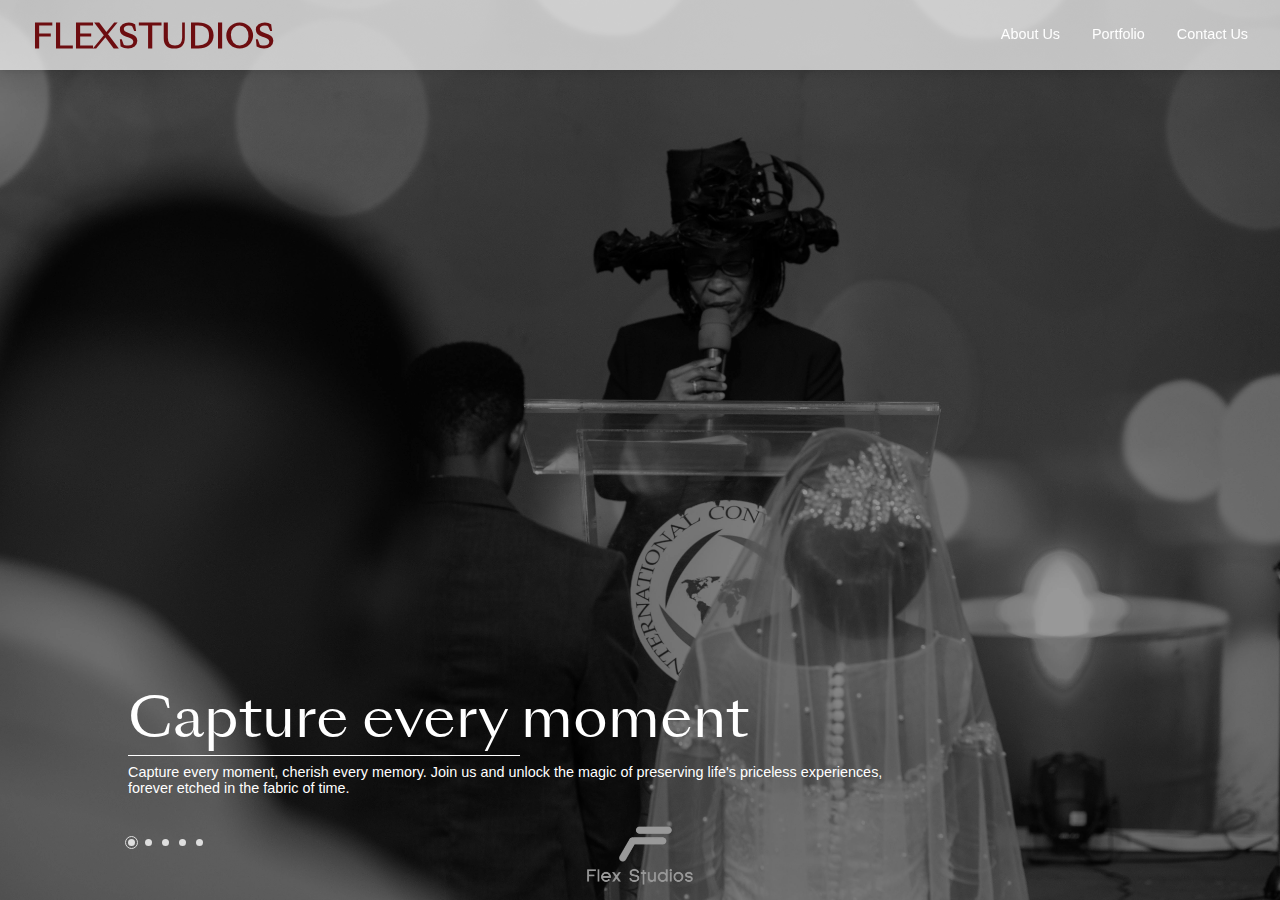
<file: index.html>
<!DOCTYPE html>
<html lang="en">
<head>
    <meta charset="UTF-8">
    <meta http-equiv="X-UA-Compatible" content="IE=edge">
    <meta name="viewport" content="width=device-width, initial-scale=1.0">
    <title>Flex-Studios</title>
    <link rel="stylesheet" href="style.css">
    <script defer src="script.js"></script>
    <style>
        @import url('https://fonts.cdnfonts.com/css/inter');
</style>


</head>
<body>

    <header>
       <div class="logoTextDiv">
          <a class = 'logoText'
          href="index.html">FLEXSTUDIOS</a>
       </div>

       <button class="hamburgerToggle">       
        <svg class="hambutton" xmlns="http://www.w3.org/2000/svg" viewBox="0 0 24 24" fill="none" stroke="currentColor" stroke-width="2" stroke-linecap="round" stroke-linejoin="round" width="1rem" height="1rem">
            <path d="M3 12h18M3 6h18M3 18h18"></path>
          </svg>
                     
        </button>

       <nav class="mainNavList" data-visible="false"  aria-expanded="false">
            <ul>
                <li>
                    <a href="about.html">About Us</a>
                    <div class="line"></div>
                </li>
                <li>
                    <div class="dropdown">
                        <div class="select">
                            <div class="selected">Portfolio</div>
                            <div class="line"></div>
                        </div>

                        <ul class="menu">
                            <li class="activeList listItem" data-visible="false">
                                <a href="portraits.html">Portraits</a>
                                <div class="liLine"></div>
                            </li>
                            <li class="forLine"></li>
                            <li class="listItem">
                                <a href="weddings.html">Weddings</a>
                                <div class="liLine"></div>
                            </li>                                
                            </li>
                            <li class="forLine"></li>
                            <li class="listItem">
                                <a href="internationalConferences.html">International Conferences</a>
                                <div class="liLine"></div>
                            </li>
                            <li class="forLine"></li>
                            <li class="listItem" >
                                <a href="sports.html">Sports</a>
                                <div class="liLine"></div>
                            </li>
                            <li class="forLine"></li>
                            <li class="listItem" >
                                <a href="Dinner-Cocktail-Parties.html">Dinner/Cocktail/Parties</a>
                                <div class="liLine"></div>
                            </li>
                        </ul>
                        

                    </div>
                    

                </li>
                <li> 
                    <a href="contact-us.html">Contact Us</a>
                    <div class="line"></div>

                </li>                    
            </ul>
        </nav>
    </header>

    <section class="home">

        <img class="imageSlide active" src="Resources/1.jpg" alt="">
        <img class="imageSlide" src="Resources/2.jpg" alt="">
        <img class="imageSlide" src="Resources/3.jpg" alt="">
        <img class="imageSlide portrait" src="Resources/4.jpg" alt="">
        <img class="imageSlide" src="Resources/5.jpg" alt="">






        <div class="descriptions">

            <div class="description activeDesc">
                <h2>
                   Capture every moment
                </h2>
                <div class="h2Line"></div>
                <p>Capture every moment, cherish every memory. Join us and unlock the magic of preserving life's priceless experiences, forever etched in the fabric of time.</p>
            </div>

            <div class="description">
                <h2>
                    Relive the memories
                </h2>
                <div class="h2Line"></div>
                <p>Rewind to Joyful Moments, Embrace Nostalgia. Dive into a Time Capsule of cherished experiences, transporting you back to the magic of yesteryears.</p>
            </div>
           
            <div class="description">
                <h2>
                    Tell the stories
                </h2>
                <div class="h2Line"></div>
                <p>Let Your Memories Speak. Share the tales that have shaped your journey, ignite connections, and inspire others with the power of your lived experiences.</p>
            </div>
           
            <div class="description">
                <h2>
                    Share your joy
                </h2>
                <div class="h2Line"></div>
                <p> Illuminate the World with Your Radiance. Share Moments of Bliss and Inspire Others to Embrace the Beauty of Life's Precious Celebrations.</p>
            </div>
           
            <div class="description">
                <h2>
                    Capture the Essence
                </h2>
                <div class="h2Line"></div>
                <p>Lens-Forward, Embrace the Art of Storytelling. Frame Moments that Transcend Time, Unleashing the Power of Visual Narratives.</p>
            </div>
           
           
        </div>
   

        <div class="navBtns">
            <div class="navBtn navBtn1 activeBtn" data-visible="true"></div>
            <div class="navBtn navBtn2"></div>
            <div class="navBtn navBtn3"></div>
            <div class="navBtn navBtn4"></div>
            <div class="navBtn navBtn5"></div>
        </div>
  



    </section>


   
     
</body>
</html>
</file>
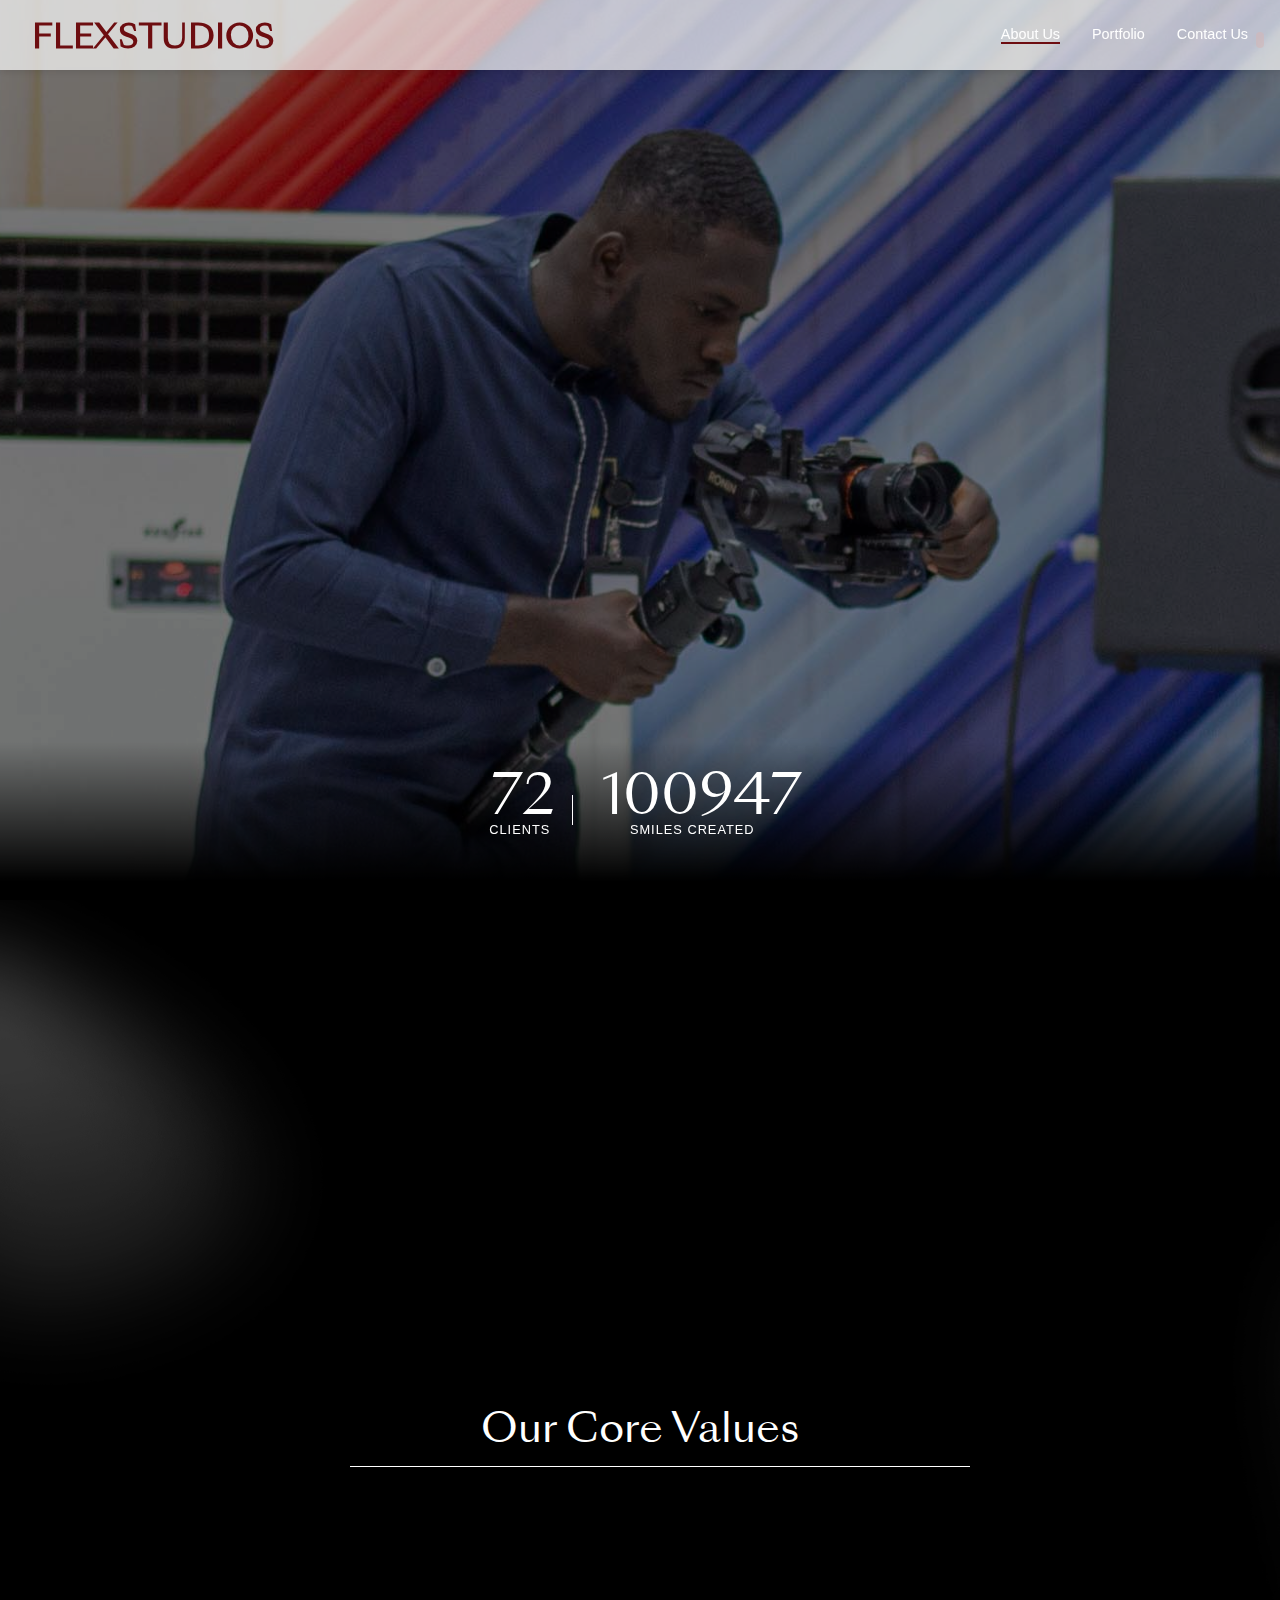
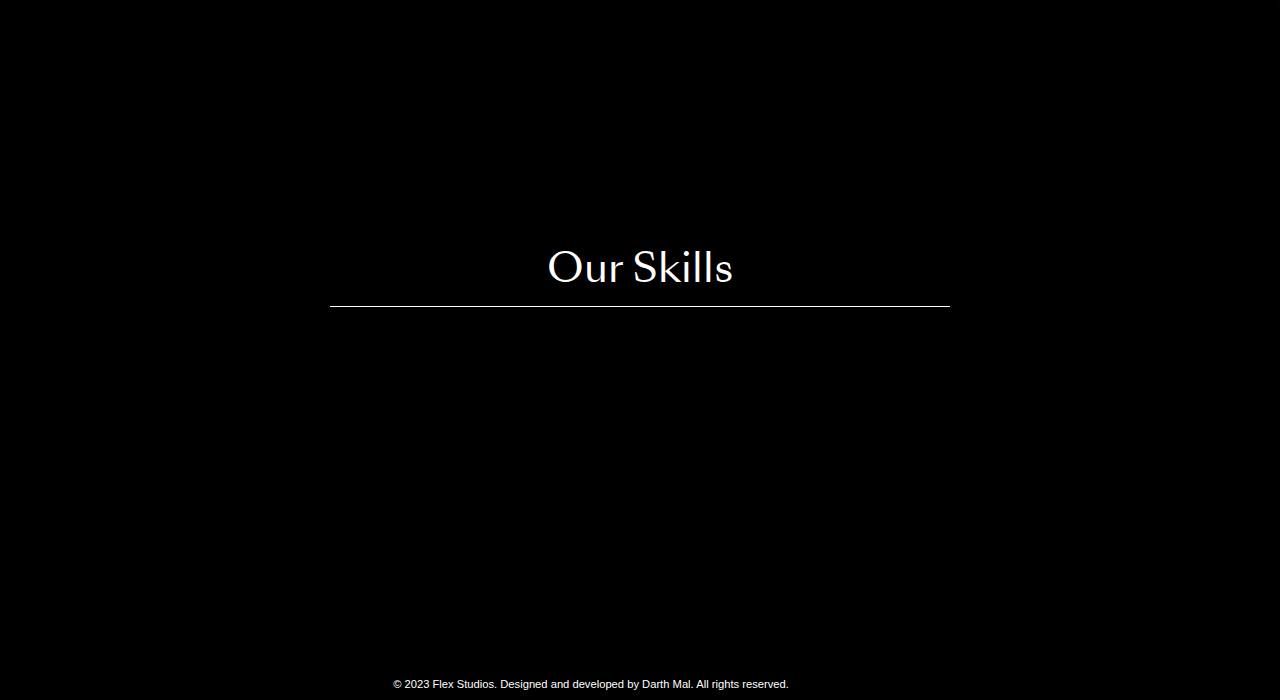
<file: about.html>
<!DOCTYPE html>
<html lang="en">
<head>
    <meta charset="UTF-8">
    <meta http-equiv="X-UA-Compatible" content="IE=edge">
    <meta name="viewport" content="width=device-width, initial-scale=1.0">
    <title>Flex-Studios</title>
    <link rel="stylesheet" href="style.css">
    <link rel="stylesheet" href="about.css">
    <script defer src="script.js"></script>
    <script defer src="aboutPage.js"></script>
</head>
<body>

    <header>
        <div class="logoTextDiv">
           <a class='logoText' href="index.html">FLEXSTUDIOS</a>
        </div>
 
        <button class="hamburgerToggle">       
            <svg class="hambutton" xmlns="http://www.w3.org/2000/svg" viewBox="0 0 24 24" fill="none" stroke="currentColor" stroke-width="2" stroke-linecap="round" stroke-linejoin="round" width="1rem" height="1rem">
                <path d="M3 12h18M3 6h18M3 18h18"></path>
              </svg>
                         
            </button>
 
        <nav class="mainNavList" data-visible="false" aria-expanded="false">
            <ul>
                <li>
                    <a href="about.html">About Us</a>
                    <div class="aboutLine"></div>
                </li>
                <li>
                    <div class="dropdown">
                        <div class="select">
                            <div class="selected">Portfolio</div>
                            <div class="liLine"></div>
                        </div>
                        <ul class="menu">
                            <li class="activeList listItem">
                                <a href="portraits.html">Portraits</a>
                                <div class="line"></div>
                            </li>
                            <li class="forLine"></li>
                            <li class="listItem">
                                <a href="weddings.html">Weddings</a>
                                <div class="liLine"></div>
                            </li>
                            <li class="forLine"></li>
                            <li class="listItem">
                                <a href="internationalConferences.html">International Conferences</a>
                                <div class="liLine"></div>
                            </li>
                            <li class="forLine"></li>
                            <li class="listItem">
                                <a href="sports.html">Sports</a>
                                <div class="liLine"></div>
                            </li>
                            <li class="forLine"></li>
                            <li class="listItem">
                                <a href="Dinner-Cocktail-Parties.html">Dinner/Cocktail/Parties</a>
                                <div class="liLine"></div>
                            </li>
                        </ul>
                    </div>
                </li>
                <li>
                    <a href="contact-us.html">Contact Us</a>
                    <div class="line"></div>
                </li>
            </ul>
        </nav>
    </header>

    <section>
        <div class="aboutMainPicDiv">
            <div class="aboutMainPicTextDivCentering">
                <div class="aboutMainPicTextDiv">
                    <h2 data-value='72' class="clientNumber addition">72</h2>
                    <p class="clients">CLIENTS</p>
                </div>
                <div class="divider"></div>
                <div class="aboutMainPicTextDiv">
                    <h2 data-value='100000' class="smilesNumber addition">100000</h2>
                    <p class="smiles-created">SMILES CREATED</p>
                </div>
            </div>
            <div class="aboutMainPicGradient"></div>
            <div class="aboutMainPic"></div>
        </div>
    </section>
    <section class="allDetailsDiv">
        <div
 class="gradientDiv">
            <img class="gradient1" src="Resources/section-decoration.png" alt="">
            <img class="gradient2" src="Resources/section-decoration.png" alt="">
            <img class="gradient3" src="Resources/section-decoration.png" alt="">
        </div>

        <div class="aboutTeamIntroCentering">
            <div class="aboutTeamIntro">
            
                <div class="aboutTeamIntroImgDiv slide-in fade-in from-left">
                    <img src="Resources/7.jpg" alt="">
                </div>
                
                <div class="aboutTeamIntroText slide-in fade-in from-left">
                    <h3>Photography at its best!</h3>
                    <div class="h2Line"></div>
                    <p  class ='aboutTeamIntrop fade-in from-right' >
                        At Flex Studios, we are passionate storytellers dedicated to capturing the essence of every moment. With our keen eye for detail and unwavering commitment to excellence, we bring your visions to life through the lens. Trust us to capture the beauty, joy, and magic of your cherished moments. Discover photography at its best with Flex Studios.
                    </p>
                </div>   
            </div>
        </div>



        <div class="ourCoreValuesCentering">
            <div class="ourCoreValuesDiv">
                <h3>Our Core Values</h3>
                <div class=" h2Line"></div>

                <div class="ourCoreValuesSquares">
                    <div class="square square-1 slide-in fade-in from-left"> 
                        <img class="square-blur" src="Resources/section-decoration.png" alt="">
                        <div class="valueIconsDiv">
                        <img  class='valueIcons' src="Resources/authentic.png" alt="">
                        <h4>Authenticity</h4>
                        <p class="valueIconsDivp" > Genuine moments, reflecting your essence. Our studio captures the truest stories through heartfelt images.</p>
                        </div>
                    </div>
                    <div class="square square-2 slide-in fade-in from-left">
                        <img class="square-blur" src="Resources/section-decoration.png" alt="">
                        <div class="valueIconsDiv">
                            <img  class='valueIcons' src="Resources/idea.png" alt="">
                            <h4>Creativity</h4>
                            <p class="valueIconsDivp" >Unleashing innovation through the lens, we create unique and breathtaking visuals that transcend boundaries.</p>

                            </div>
                        </div>
                    <div class="square square-3 slide-in fade-in from-left">
                        <img class="square-blur" src="Resources/section-decoration.png" alt="">
                        <div class="valueIconsDiv">
                            <img  class='valueIcons' src="Resources/briefcase.png" alt="">
                            <h4>Professionalism</h4>
                            <p class="valueIconsDivp" >Seamlessly handling every detail, our studio delivers a professional photography experience with meticulous attention and expertise.</p>


                        </div>
                        
                    </div>
                </div>
            </div>
        </div>

    
      


        <div class="ourSkillsCentering">
            <div class="ourSkillsDiv">
                <h3>Our Skills</h3>
                <div class="skillsLine h2Line"></div>

                <div class="ourSkillsSquares">
                    <div class="skillsSquare square-1 slide-in fade-in from-left"> 
                        <img class="square-blur" src="Resources/section-decoration.png" alt="">
                       <div class="skillsIconsDiv">
                        <div class="circleSlider circleSlider1 slide-in fade-in">
                           <h6>99%</h6>
                        </div>

                        <h4>Portrait Photography</h4>
                       </div>
                    </div>

                    <div class="skillsSquare square-2 slide-in fade-in from-left"> 
                        <img class="square-blur" src="Resources/section-decoration.png" alt="">
                       <div class="skillsIconsDiv">
                        <!-- <img  class='skillsIcons' src="Resources/authentic.png" alt=""> -->
                        <div class="circleSlider circleSlider2 slide-in fade-in">
                            <h6>90%</h6>
                         </div>
                        <h4>Event Photography</h4>
                       </div>
                    </div>

                    <div class="skillsSquare square-3 slide-in fade-in from-left"> 
                        <img class="square-blur" src="Resources/section-decoration.png" alt="">
                       <div class="skillsIconsDiv">
                        <!-- <img  class='skillsIcons' src="Resources/authentic.png" alt=""> -->
                        <div class="circleSlider circleSlider3 slide-in fade-in">
                            <h6>85%</h6>
                         </div>
                        <h4>Videography</h4>
                       </div>
                    </div>
                </div>
            </div>
        </div>
        
        
        <footer class="footer">
            &copy; 2023 Flex Studios. Designed and developed by Darth Mal. All rights reserved.
          </footer>
    </section>

    <div class="scrollbar"></div>


   
      
</body>
</html>
</file>
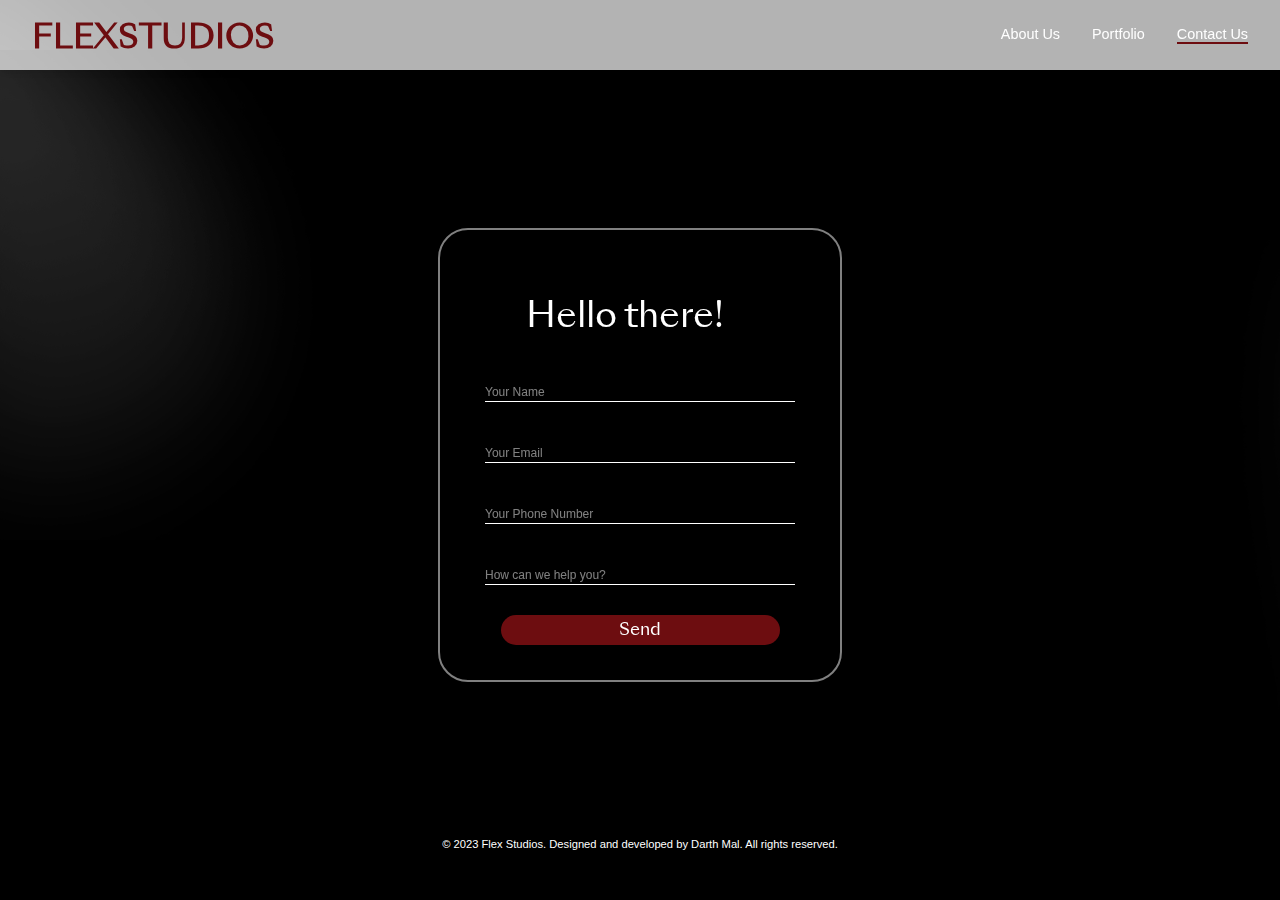
<file: contact-us.html>
<!DOCTYPE html>
<html lang="en">
<head>
    <meta charset="UTF-8">
    <meta http-equiv="X-UA-Compatible" content="IE=edge">
    <meta name="viewport" content="width=device-width, initial-scale=1.0">
    <title>Contact US Page</title>
    <link rel="stylesheet" href="style.css">
    <link rel="stylesheet" href="portfolio.css">
    <link rel="stylesheet" href="about.css">
    <link rel="stylesheet" href="contact-us.css">
    <script defer src="script.js"></script>
    <script defer src="aboutPage.js"></script>
    <script defer src="portfolio.js"></script>
</head>
<body>

    <header>
        <div class="logoTextDiv">
           <a class = 'logoText'
           href="index.html">FLEXSTUDIOS</a>
        </div>
 
        <button class="hamburgerToggle">
          <!-- <img class="hamburgerToggleIcon" src="Resources/hamburger.svg" alt=""> -->
        </button>
 
        <nav class="mainNavList" data-visible="false"  aria-expanded="false">
             <ul>
                 <li>
                     <a href="about.html">About Us</a>
                     <div class="line"></div>
                 </li>
                 <li>
                    <div class="dropdown">
                        <div class="select">
                            <div class="selected">Portfolio</div>
                            <div class="liLine"></div>
                        </div>

                        <ul class="menu">
                            <li class="activeList listItem">
                                <a href="portraits.html">Portraits</a>
                                <div class="liLine"></div>
                            </li>
                            <li class="forLine"></li>
                            <li class="listItem">
                                <a href="weddings.html">Weddings</a>
                                <div class="liLine"></div>
                            </li>                                
                            </li>
                            <li class="forLine"></li>
                            <li class="listItem">
                                <a href="internationalConferences.html">International Conferences</a>
                                <div class="liLine"></div>
                            </li>
                            <li class="forLine"></li>
                            <li class="listItem" >
                                <a href="sports.html">Sports</a>
                                <div class="liLine"></div>
                            </li>
                            <li class="forLine"></li>
                            <li class="listItem" >
                                <a href="Dinner-Cocktail-Parties.html">Dinner/Cocktail/Parties</a>
                                <div class="liLine"></div>
                            </li>
                        </ul>
                        

                    </div>
                    

                </li>
                 <li> 
                     <a href="contact-us.html">Contact Us</a>
                     <div class="portraitLine"></div>
 
                 </li>                    
             </ul>
         </nav>
     </header>

    <section class="portfolioSection">
        <img class="gradient1" src="Resources/section-decoration.png" alt="">
        <img class="gradient2" src="Resources/section-decoration.png" alt="">
        <img class="gradient3" src="Resources/section-decoration.png" alt="">
    </section>

    <section class="formSection">

        
<form action="result.html" method="GET">
    <div class="backgroundwindow">

        <div class="blurbg"></div>
        <div class="divblock">
            <div class="formbox">
                <h2 class="h2">Hello there!</h2>
                <div>
                <div class="inputbox">
                    <input name = name  type="text"  id =name required>
                    <label for="name">Your Name</label>
                </div>
                <div class="inputbox">
                    <input name= email type="email" id = email required>
                    <label  for="email"> Your Email</label>
                </div>

                <div class="inputbox">
                    <input name= phone type="text" id = phone required>
                    <label  for="phone"> Your Phone Number</label>
                </div>

                <div class="inputbox help" >
                    <input name= inquiry type="text" id = inquiry rows="5" required>
                    <label  for="inquiry"> How can we help you?</label>
                </div>
                
            </div>
                <div class="buttondiv">
                    <button type="submit"><span class="submitbutton">Send</span></button>

                </div>

            </div>
            

        </div>
    </div>
</form>


<footer class="footer">
    &copy; 2023 Flex Studios. Designed and developed by Darth Mal. All rights reserved.
  </footer>

    </section>

    
</body>
</html>
</file>
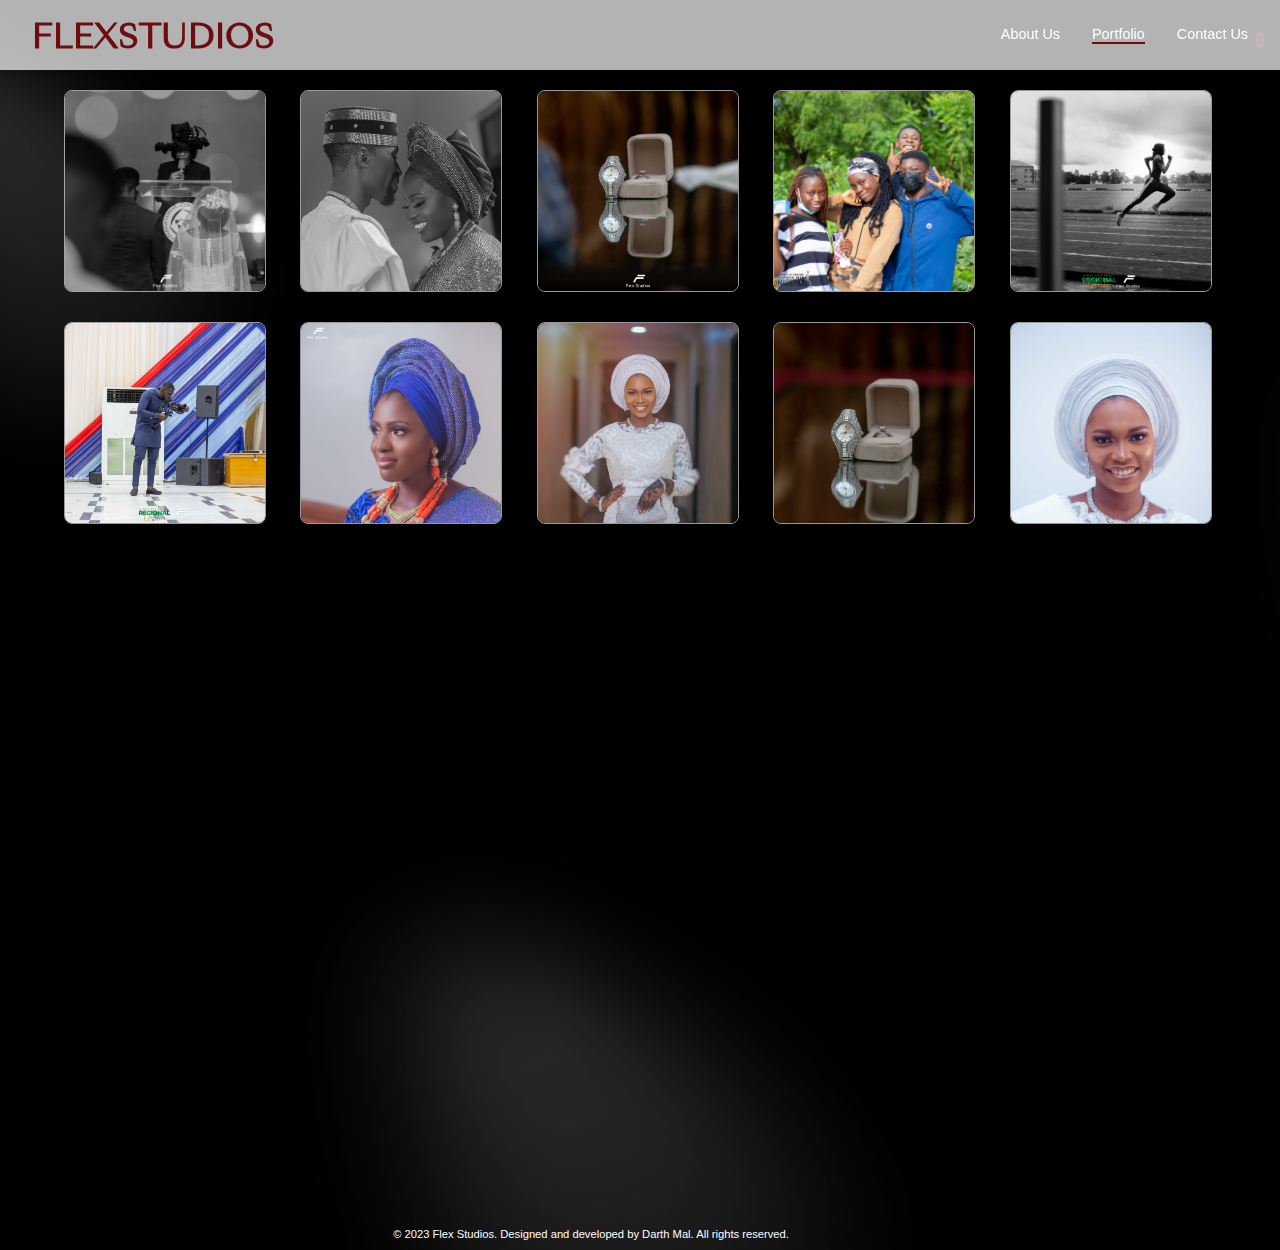
<file: Dinner-Cocktail-Parties.html>
<!DOCTYPE html>
<html lang="en">
<head>
    <meta charset="UTF-8">
    <meta http-equiv="X-UA-Compatible" content="IE=edge">
    <meta name="viewport" content="width=device-width, initial-scale=1.0">
    <title>Flex-Studios Portfolio</title>
    <link rel="stylesheet" href="style.css">
    <link rel="stylesheet" href="portfolio.css">
    <link rel="stylesheet" href="about.css">
    <script defer src="script.js"></script>
    <script defer src="aboutPage.js"></script>
    <script defer src="portfolio.js"></script>
</head>
<body>
    
    <header>
        <div class="logoTextDiv">
           <a class = 'logoText'
           href="index.html">FLEXSTUDIOS</a>
        </div>
 
        <button class="hamburgerToggle">
          <!-- <img class="hamburgerToggleIcon" src="Resources/hamburger.svg" alt=""> -->
        </button>
 
        <nav class="mainNavList" data-visible="false"  aria-expanded="false">
             <ul>
                 <li>
                     <a href="about.html">About Us</a>
                     <div class="line"></div>
                 </li>
                 <li>
                    <div class="dropdown">
                        <div class="select">
                            <div class="selected">Portfolio</div>
                            <div class="portraitLine"></div>
                        </div>

                        <ul class="menu">
                            <li class="activeList listItem">
                                <a href="portraits.html">Portraits</a>
                                <div class="liLine"></div>
                            </li>
                            <li class="forLine"></li>
                            <li class="listItem">
                                <a href="weddings.html">Weddings</a>
                                <div class="liLine"></div>
                            </li>                                
                            </li>
                            <li class="forLine"></li>
                            <li class="listItem">
                                <a href="internationalConferences.html">International Conferences</a>
                                <div class="liLine"></div>
                            </li>
                            <li class="forLine"></li>
                            <li class="listItem" >
                                <a href="sports.html">Sports</a>
                                <div class="liLine"></div>
                            </li>
                            <li class="forLine"></li>
                            <li class="listItem" >
                                <a href="Dinner-Cocktail-Parties.html">Dinner/Cocktail/Parties</a>
                                <div class="portraitLine"></div>
                            </li>
                        </ul>
                        

                    </div>
                    

                </li>
                 <li> 
                     <a href="contact-us.html">Contact Us</a>
                     <div class="line"></div>
 
                 </li>                    
             </ul>
         </nav>
     </header>

    <section class="portfolioSection">
        <img class="gradient1" src="Resources/section-decoration.png" alt="">
        <img class="gradient2" src="Resources/section-decoration.png" alt="">
        <img class="gradient3" src="Resources/section-decoration.png" alt="">

        <footer class="footer">
            &copy; 2023 Flex Studios. Designed and developed by Darth Mal. All rights reserved.
          </footer>
    </section>

    <div class="imageBigDiv">
        <div class="imaged" >
            <img class="cards" src="Resources/Portraits-Card/1.jpg" alt="">
            <img class="cards" src="Resources/Portraits-Card/2.jpg" alt="">
            <img class="cards" src="Resources/Portraits-Card/3.jpg" alt="">
            <img class="cards" src="Resources/Portraits-Card/4.jpg" alt="">
            <img class="cards" src="Resources/Portraits-Card/5.jpg" alt="">
            <img class="cards" src="Resources/Portraits-Card/6.jpg" alt="">
            <img class="cards" src="Resources/Portraits-Card/8.jpg" alt="">
            <img class="cards" src="Resources/Portraits-Card/9.jpg" alt="">
            <img class="cards" src="Resources/Portraits-Card/SHAD-10.jpg" alt="">
            <img class="cards" src="Resources/Portraits-Card/SHAD-70.jpg" alt="">

        </div>
    </div>
    
    <div class="modalBigDiv "  data-visible="false">
        <div class="modalDiv ">
           
                <img class="modalCloseIcon" src="Resources/close.png" alt="">
    
        </div>
    </div>

    <div class="scrollbar"></div>
 

</body>
</html>
</file>
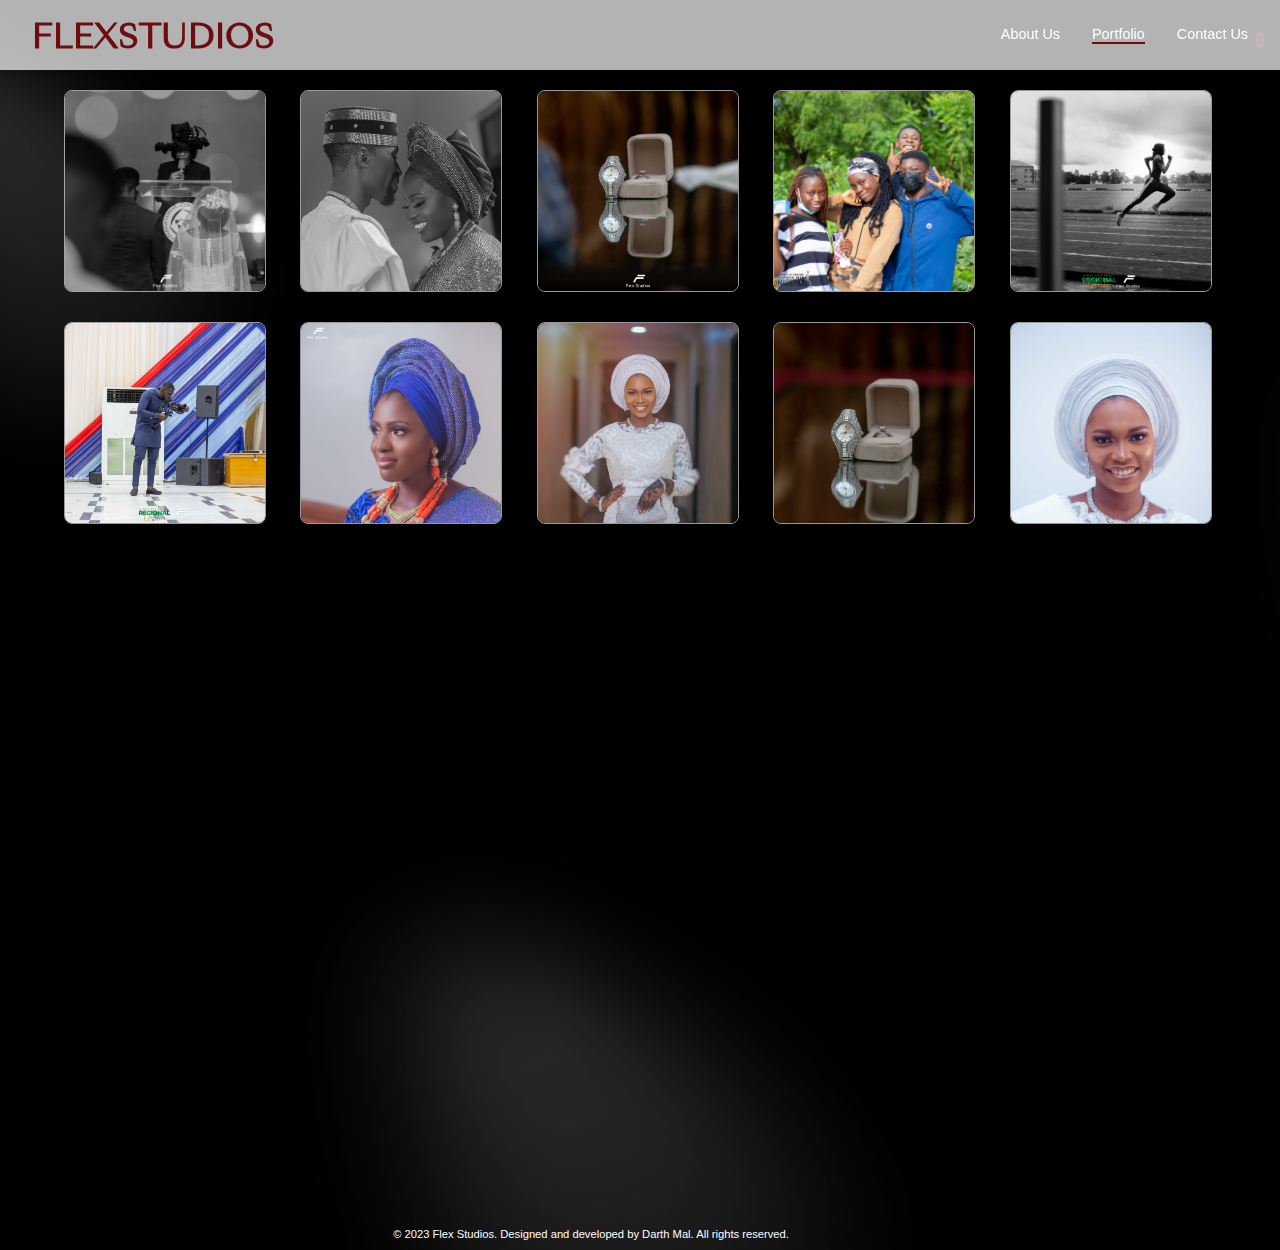
<file: internationalConferences.html>
<!DOCTYPE html>
<html lang="en">
<head>
    <meta charset="UTF-8">
    <meta http-equiv="X-UA-Compatible" content="IE=edge">
    <meta name="viewport" content="width=device-width, initial-scale=1.0">
    <title>Flex-Studios Portfolio</title>
    <link rel="stylesheet" href="style.css">
    <link rel="stylesheet" href="portfolio.css">
    <link rel="stylesheet" href="about.css">
    <script defer src="script.js"></script>
    <script defer src="aboutPage.js"></script>
    <script defer src="portfolio.js"></script>
</head>
<body>
    
    <header>
        <div class="logoTextDiv">
           <a class = 'logoText'
           href="index.html">FLEXSTUDIOS</a>
        </div>
 
        <button class="hamburgerToggle">
            <svg class="hambutton" xmlns="http://www.w3.org/2000/svg" viewBox="0 0 24 24" fill="none" stroke="currentColor" stroke-width="2" stroke-linecap="round" stroke-linejoin="round" width="1rem" height="1rem">
                <path d="M3 12h18M3 6h18M3 18h18"></path>
              </svg>
                    </button>
 
        <nav class="mainNavList" data-visible="false"  aria-expanded="false">
             <ul>
                 <li>
                     <a href="about.html">About Us</a>
                     <div class="line"></div>
                 </li>
                 <li>
                    <div class="dropdown">
                        <div class="select">
                            <div class="selected">Portfolio</div>
                            <div class="portraitLine"></div>
                        </div>

                        <ul class="menu">
                            <li class="activeList listItem">
                                <a href="portraits.html">Portraits</a>
                                <div class="liLine"></div>
                            </li>
                            <li class="forLine"></li>
                            <li class="listItem">
                                <a href="weddings.html">Weddings</a>
                                <div class="liLine"></div>
                            </li>                                
                            </li>
                            <li class="forLine"></li>
                            <li class="listItem">
                                <a href="internationalConferences.html">International Conferences</a>
                                <div class="portraitLine"></div>
                            </li>
                            <li class="forLine"></li>
                            <li class="listItem" >
                                <a href="sports.html">Sports</a>
                                <div class="liLine"></div>
                            </li>
                            <li class="forLine"></li>
                            <li class="listItem" >
                                <a href="Dinner-Cocktail-Parties.html">Dinner/Cocktail/Parties</a>
                                <div class="liLine"></div>
                            </li>
                        </ul>
                        

                    </div>
                    

                </li>
                 <li> 
                     <a href="contact-us.html">Contact Us</a>
                     <div class="line"></div>
 
                 </li>                    
             </ul>
         </nav>
     </header>

    <section class="portfolioSection">
        <img class="gradient1" src="Resources/section-decoration.png" alt="">
        <img class="gradient2" src="Resources/section-decoration.png" alt="">
        <img class="gradient3" src="Resources/section-decoration.png" alt="">
        <footer class="footer">
            &copy; 2023 Flex Studios. Designed and developed by Darth Mal. All rights reserved.
          </footer>
    </section>

    <div class="imageBigDiv">
        <div class="imaged" >
            <img class="cards" src="Resources/Portraits-Card/1.jpg" alt="">
            <img class="cards" src="Resources/Portraits-Card/2.jpg" alt="">
            <img class="cards" src="Resources/Portraits-Card/3.jpg" alt="">
            <img class="cards" src="Resources/Portraits-Card/4.jpg" alt="">
            <img class="cards" src="Resources/Portraits-Card/5.jpg" alt="">
            <img class="cards" src="Resources/Portraits-Card/6.jpg" alt="">
            <img class="cards" src="Resources/Portraits-Card/8.jpg" alt="">
            <img class="cards" src="Resources/Portraits-Card/9.jpg" alt="">
            <img class="cards" src="Resources/Portraits-Card/SHAD-10.jpg" alt="">
            <img class="cards" src="Resources/Portraits-Card/SHAD-70.jpg" alt="">

        </div>
    </div>
    
    <div class="modalBigDiv "  data-visible="false">
        <div class="modalDiv ">
           
                <img class="modalCloseIcon" src="Resources/close.png" alt="">
    
        </div>
    </div>

    <div class="scrollbar"></div>
 

</body>
</html>
</file>
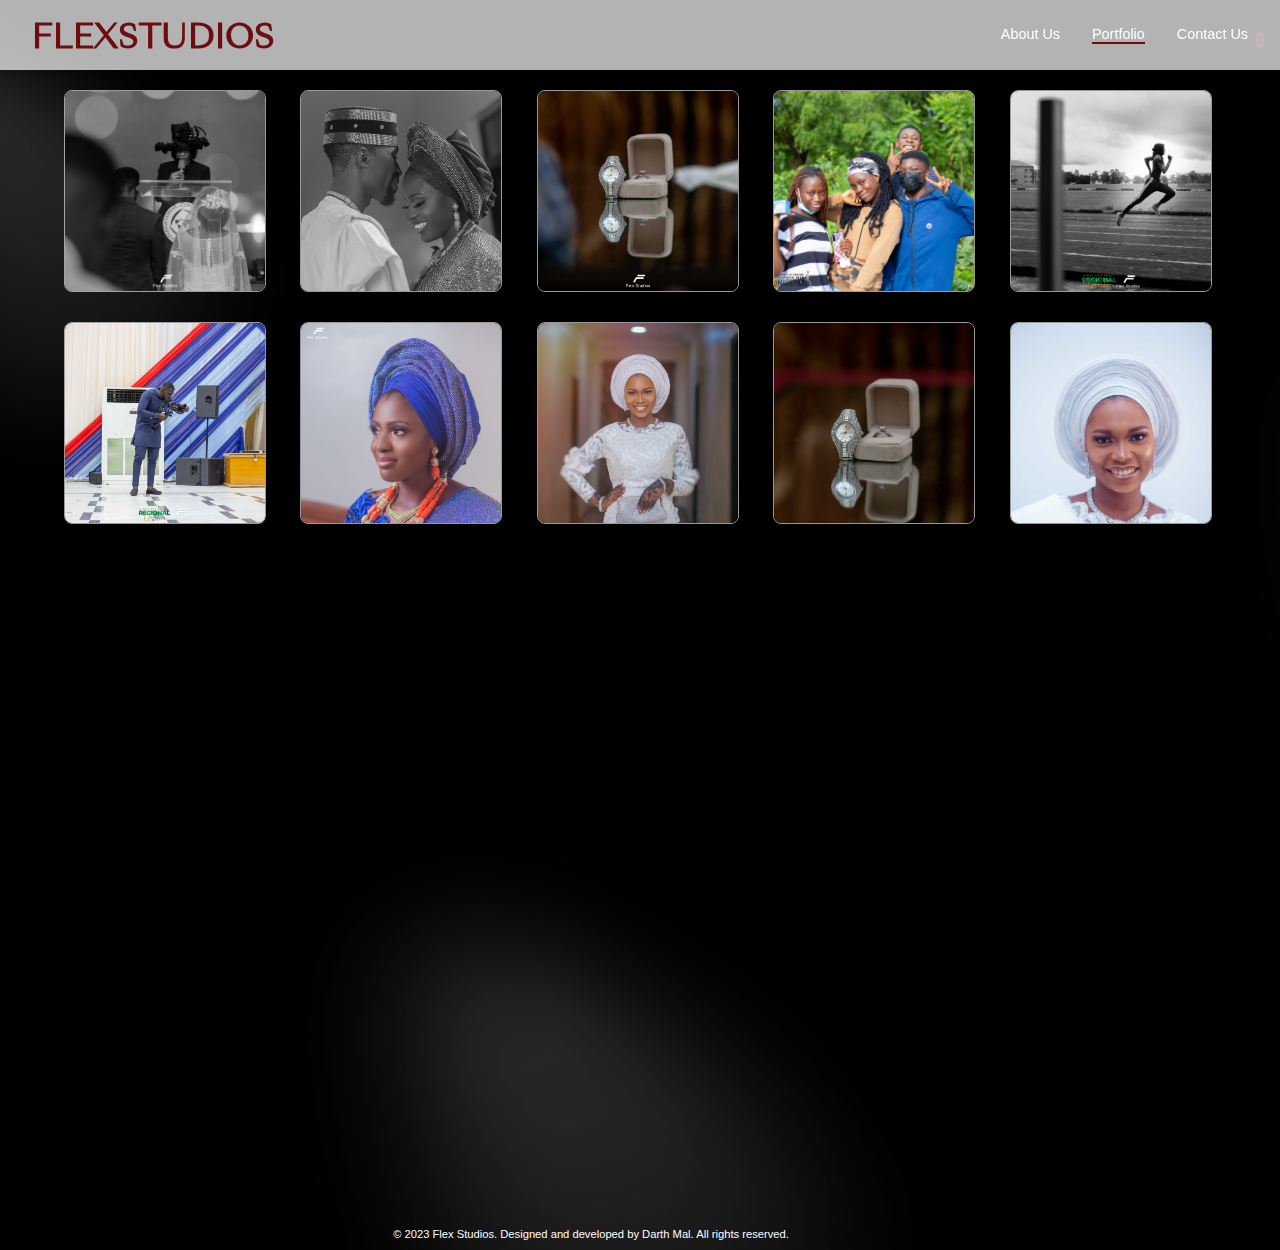
<file: portraits.html>
<!DOCTYPE html>
<html lang="en">
<head>
    <meta charset="UTF-8">
    <meta http-equiv="X-UA-Compatible" content="IE=edge">
    <meta name="viewport" content="width=device-width, initial-scale=1.0">
    <title>Flex-Studios Portfolio</title>
    <link rel="stylesheet" href="style.css">
    <link rel="stylesheet" href="portfolio.css">
    <link rel="stylesheet" href="about.css">
    <script defer src="script.js"></script>
    <script defer src="aboutPage.js"></script>
    <script defer src="portfolio.js"></script>
</head>
<body>
    
    <header>
        <div class="logoTextDiv">
           <a class = 'logoText'
           href="index.html">FLEXSTUDIOS</a>
        </div>
 
        <button class="hamburgerToggle">
            <svg class="hambutton" xmlns="http://www.w3.org/2000/svg" viewBox="0 0 24 24" fill="none" stroke="currentColor" stroke-width="2" stroke-linecap="round" stroke-linejoin="round" width="1rem" height="1rem">
                <path d="M3 12h18M3 6h18M3 18h18"></path>
              </svg>
        </button>
 
        <nav class="mainNavList" data-visible="false"  aria-expanded="false">
             <ul>
                 <li>
                     <a href="about.html">About Us</a>
                     <div class="line"></div>
                 </li>
                 <li>
                    <div class="dropdown">
                        <div class="select">
                            <div class="selected">Portfolio</div>
                            <div class="portraitLine"></div>
                        </div>

                        <ul class="menu">
                            <li class="activeList listItem">
                                <a href="portraits.html">Portraits</a>
                                <div class="portraitLine"></div>
                            </li>
                            <li class="forLine"></li>
                            <li class="listItem">
                                <a href="weddings.html">Weddings</a>
                                <div class="liLine"></div>
                            </li>                                
                            </li>
                            <li class="forLine"></li>
                            <li class="listItem">
                                <a href="internationalConferences.html">International Conferences</a>
                                <div class="liLine"></div>
                            </li>
                            <li class="forLine"></li>
                            <li class="listItem" >
                                <a href="sports.html">Sports</a>
                                <div class="liLine"></div>
                            </li>
                            <li class="forLine"></li>
                            <li class="listItem" >
                                <a href="Dinner-Cocktail-Parties.html">Dinner/Cocktail/Parties</a>
                                <div class="liLine"></div>
                            </li>
                        </ul>
                        

                    </div>
                    

                </li>
                 <li> 
                     <a href="contact-us.html">Contact Us</a>
                     <div class="line"></div>
 
                 </li>                    
             </ul>
         </nav>
     </header>

    <section class="portfolioSection">
        <img class="gradient1" src="Resources/section-decoration.png" alt="">
        <img class="gradient2" src="Resources/section-decoration.png" alt="">
        <img class="gradient3" src="Resources/section-decoration.png" alt="">

        <footer class="footer">
            &copy; 2023 Flex Studios. Designed and developed by Darth Mal. All rights reserved.
          </footer>
     
    </section>

    <div class="imageBigDiv">
        <div class="imaged" >
            <img class="cards" src="Resources/Portraits-Card/1.jpg" alt="">
            <img class="cards" src="Resources/Portraits-Card/2.jpg" alt="">
            <img class="cards" src="Resources/Portraits-Card/3.jpg" alt="">
            <img class="cards" src="Resources/Portraits-Card/4.jpg" alt="">
            <img class="cards" src="Resources/Portraits-Card/5.jpg" alt="">
            <img class="cards" src="Resources/Portraits-Card/6.jpg" alt="">
            <img class="cards" src="Resources/Portraits-Card/8.jpg" alt="">
            <img class="cards" src="Resources/Portraits-Card/9.jpg" alt="">
            <img class="cards" src="Resources/Portraits-Card/SHAD-10.jpg" alt="">
            <img class="cards" src="Resources/Portraits-Card/SHAD-70.jpg" alt="">

        </div>
    </div>
    
    <div class="modalBigDiv "  data-visible="false">
        <div class="modalDiv ">
           
                <img class="modalCloseIcon" src="Resources/close.png" alt="">
    
        </div>
    </div>

    <div class="scrollbar"></div>



</body>
</html>
</file>
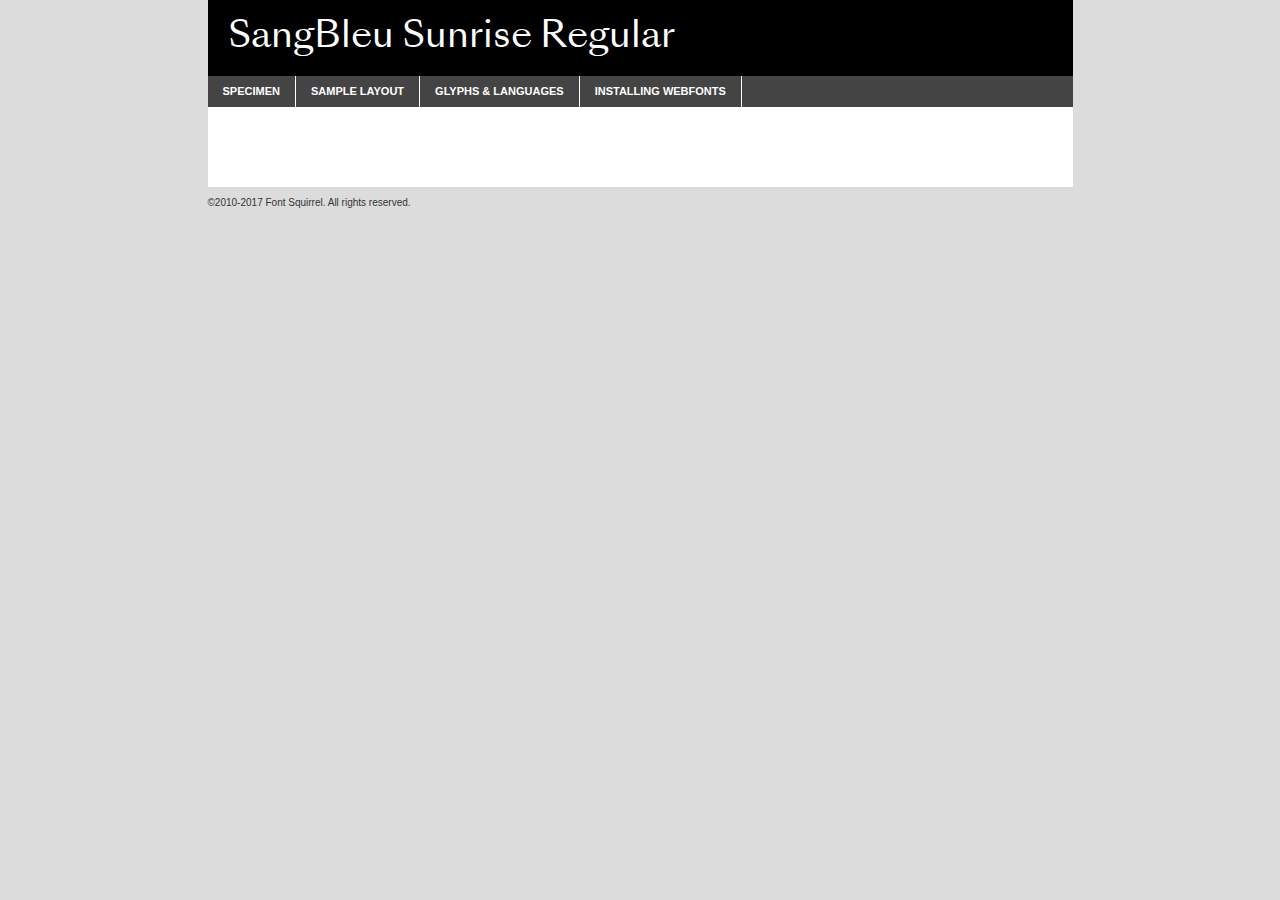
<file: sangbleu_sunrise-demo.html>
<!DOCTYPE html PUBLIC "-//W3C//DTD XHTML 1.0 Transitional//EN"
        "http://www.w3.org/TR/xhtml1/DTD/xhtml1-transitional.dtd">

<html xmlns="http://www.w3.org/1999/xhtml" xml:lang="en" lang="en">
<head>
    <meta http-equiv="Content-Type" content="text/html; charset=utf-8"/>
    <script src="http://ajax.googleapis.com/ajax/libs/jquery/1.7.2/jquery.min.js" type="text/javascript" charset="utf-8"></script>
    <script type="text/javascript">
		(function($) {
			$.fn.easyTabs = function(option) {
				var param = jQuery.extend({ fadeSpeed: 'fast', defaultContent: 1, activeClass: 'active' }, option);
				$(this).each(function() {
					var thisId = '#' + this.id;
					if ( param.defaultContent == '' )
					{
						param.defaultContent = 1;
					}
					if ( typeof param.defaultContent == 'number' )
					{
						var defaultTab = $(thisId + ' .tabs li:eq(' + (param.defaultContent - 1) + ') a').attr('href').substr(1);
					}
					else
					{
						var defaultTab = param.defaultContent;
					}
					$(thisId + ' .tabs li a').each(function() {
						var tabToHide = $(this).attr('href').substr(1);
						$('#' + tabToHide).addClass('easytabs-tab-content');
					});
					hideAll();
					changeContent(defaultTab);

					function hideAll() {$(thisId + ' .easytabs-tab-content').hide();}

					function changeContent(tabId)
					{
						hideAll();
						$(thisId + ' .tabs li').removeClass(param.activeClass);
						$(thisId + ' .tabs li a[href=#' + tabId + ']').closest('li').addClass(param.activeClass);
						if ( param.fadeSpeed != 'none' )
						{
							$(thisId + ' #' + tabId).fadeIn(param.fadeSpeed);
						}
						else
						{
							$(thisId + ' #' + tabId).show();
						}
					}

					$(thisId + ' .tabs li').click(function() {
						var tabId = $(this).find('a').attr('href').substr(1);
						changeContent(tabId);
						return false;
					});
				});
			}
		})(jQuery);
    </script>
    <link rel="stylesheet" href="specimen_files/specimen_stylesheet.css" type="text/css" charset="utf-8"/>
    <link rel="stylesheet" href="stylesheet.css" type="text/css" charset="utf-8"/>

    <style type="text/css">
        		body {
			font-family: 'sangbleu_sunriseregular';
        		}

            </style>

    <title>SangBleu Sunrise Regular Specimen</title>


    <script type="text/javascript" charset="utf-8">
		$(document).ready(function() {
			$('#container').easyTabs({ defaultContent: 1 });
		});
    </script>
</head>

<body>
<div id="container">
    <div id="header">
		SangBleu Sunrise Regular    </div>
    <ul class="tabs">
        <li><a href="#specimen">Specimen</a></li>
        <li><a href="#layout">Sample Layout</a></li>
		        <li><a href="#glyphs">Glyphs &amp; Languages</a></li>
        <li><a href="#installing">Installing Webfonts</a></li>

    </ul>

    <div id="main_content">


        <div id="specimen">

            <div class="section">
                <div class="grid12 firstcol">
                    <div class="huge">AaBb</div>
                </div>
            </div>

            <div class="section">
                <div class="glyph_range">A&#x200B;B&#x200b;C&#x200b;D&#x200b;E&#x200b;F&#x200b;G&#x200b;H&#x200b;I&#x200b;J&#x200b;K&#x200b;L&#x200b;M&#x200b;N&#x200b;O&#x200b;P&#x200b;Q&#x200b;R&#x200b;S&#x200b;T&#x200b;U&#x200b;V&#x200b;W&#x200b;X&#x200b;Y&#x200b;Z&#x200b;a&#x200b;b&#x200b;c&#x200b;d&#x200b;e&#x200b;f&#x200b;g&#x200b;h&#x200b;i&#x200b;j&#x200b;k&#x200b;l&#x200b;m&#x200b;n&#x200b;o&#x200b;p&#x200b;q&#x200b;r&#x200b;s&#x200b;t&#x200b;u&#x200b;v&#x200b;w&#x200b;x&#x200b;y&#x200b;z&#x200b;1&#x200b;2&#x200b;3&#x200b;4&#x200b;5&#x200b;6&#x200b;7&#x200b;8&#x200b;9&#x200b;0&#x200b;&amp;&#x200b;.&#x200b;,&#x200b;?&#x200b;!&#x200b;&#64;&#x200b;(&#x200b;)&#x200b;#&#x200b;$&#x200b;%&#x200b;*&#x200b;+&#x200b;-&#x200b;=&#x200b;:&#x200b;;</div>
            </div>
            <div class="section">
                <div class="grid12 firstcol">
                    <table class="sample_table">
                        <tr>
                            <td>10</td>
                            <td class="size10">abcdefghijklmnopqrstuvwxyzABCDEFGHIJKLMNOPQRSTUVWXYZ0123456789abcdefghijklmnopqrstuvwxyzABCDEFGHIJKLMNOPQRSTUVWXYZ0123456789abcdefghijklmnopqrstuvwxyzABCDEFGHIJKLMNOPQRSTUVWXYZ</td>
                        </tr>
                        <tr>
                            <td>11</td>
                            <td class="size11">abcdefghijklmnopqrstuvwxyzABCDEFGHIJKLMNOPQRSTUVWXYZ0123456789abcdefghijklmnopqrstuvwxyzABCDEFGHIJKLMNOPQRSTUVWXYZ0123456789abcdefghijklmnopqrstuvwxyzABCDEFGHIJKLMNOPQRSTUVWXYZ</td>
                        </tr>
                        <tr>
                            <td>12</td>
                            <td class="size12">abcdefghijklmnopqrstuvwxyzABCDEFGHIJKLMNOPQRSTUVWXYZ0123456789abcdefghijklmnopqrstuvwxyzABCDEFGHIJKLMNOPQRSTUVWXYZ0123456789abcdefghijklmnopqrstuvwxyzABCDEFGHIJKLMNOPQRSTUVWXYZ</td>
                        </tr>
                        <tr>
                            <td>13</td>
                            <td class="size13">abcdefghijklmnopqrstuvwxyzABCDEFGHIJKLMNOPQRSTUVWXYZ0123456789abcdefghijklmnopqrstuvwxyzABCDEFGHIJKLMNOPQRSTUVWXYZ0123456789abcdefghijklmnopqrstuvwxyzABCDEFGHIJKLMNOPQRSTUVWXYZ</td>
                        </tr>
                        <tr>
                            <td>14</td>
                            <td class="size14">abcdefghijklmnopqrstuvwxyzABCDEFGHIJKLMNOPQRSTUVWXYZ0123456789abcdefghijklmnopqrstuvwxyzABCDEFGHIJKLMNOPQRSTUVWXYZ0123456789abcdefghijklmnopqrstuvwxyzABCDEFGHIJKLMNOPQRSTUVWXYZ</td>
                        </tr>
                        <tr>
                            <td>16</td>
                            <td class="size16">abcdefghijklmnopqrstuvwxyzABCDEFGHIJKLMNOPQRSTUVWXYZ0123456789abcdefghijklmnopqrstuvwxyzABCDEFGHIJKLMNOPQRSTUVWXYZ</td>
                        </tr>
                        <tr>
                            <td>18</td>
                            <td class="size18">abcdefghijklmnopqrstuvwxyzABCDEFGHIJKLMNOPQRSTUVWXYZ0123456789abcdefghijklmnopqrstuvwxyzABCDEFGHIJKLMNOPQRSTUVWXYZ</td>
                        </tr>
                        <tr>
                            <td>20</td>
                            <td class="size20">abcdefghijklmnopqrstuvwxyzABCDEFGHIJKLMNOPQRSTUVWXYZ0123456789abcdefghijklmnopqrstuvwxyzABCDEFGHIJKLMNOPQRSTUVWXYZ</td>
                        </tr>
                        <tr>
                            <td>24</td>
                            <td class="size24">abcdefghijklmnopqrstuvwxyzABCDEFGHIJKLMNOPQRSTUVWXYZ0123456789abcdefghijklmnopqrstuvwxyzABCDEFGHIJKLMNOPQRSTUVWXYZ</td>
                        </tr>
                        <tr>
                            <td>30</td>
                            <td class="size30">abcdefghijklmnopqrstuvwxyzABCDEFGHIJKLMNOPQRSTUVWXYZ0123456789abcdefghijklmnopqrstuvwxyzABCDEFGHIJKLMNOPQRSTUVWXYZ</td>
                        </tr>
                        <tr>
                            <td>36</td>
                            <td class="size36">abcdefghijklmnopqrstuvwxyzABCDEFGHIJKLMNOPQRSTUVWXYZ0123456789abcdefghijklmnopqrstuvwxyzABCDEFGHIJKLMNOPQRSTUVWXYZ</td>
                        </tr>
                        <tr>
                            <td>48</td>
                            <td class="size48">abcdefghijklmnopqrstuvwxyzABCDEFGHIJKLMNOPQRSTUVWXYZ0123456789abcdefghijklmnopqrstuvwxyzABCDEFGHIJKLMNOPQRSTUVWXYZ</td>
                        </tr>
                        <tr>
                            <td>60</td>
                            <td class="size60">abcdefghijklmnopqrstuvwxyzABCDEFGHIJKLMNOPQRSTUVWXYZ0123456789abcdefghijklmnopqrstuvwxyzABCDEFGHIJKLMNOPQRSTUVWXYZ</td>
                        </tr>
                        <tr>
                            <td>72</td>
                            <td class="size72">abcdefghijklmnopqrstuvwxyzABCDEFGHIJKLMNOPQRSTUVWXYZ0123456789abcdefghijklmnopqrstuvwxyzABCDEFGHIJKLMNOPQRSTUVWXYZ</td>
                        </tr>
                        <tr>
                            <td>90</td>
                            <td class="size90">abcdefghijklmnopqrstuvwxyzABCDEFGHIJKLMNOPQRSTUVWXYZ0123456789abcdefghijklmnopqrstuvwxyzABCDEFGHIJKLMNOPQRSTUVWXYZ</td>
                        </tr>
                    </table>

                </div>

            </div>


            <div class="section" id="bodycomparison">


                <div id="xheight">
                    <div class="fontbody">&#x25FC;&#x25FC;&#x25FC;&#x25FC;&#x25FC;&#x25FC;&#x25FC;&#x25FC;&#x25FC;&#x25FC;&#x25FC;&#x25FC;&#x25FC;&#x25FC;&#x25FC;&#x25FC;&#x25FC;&#x25FC;&#x25FC;&#x25FC;&#x25FC;&#x25FC;&#x25FC;&#x25FC;&#x25FC;&#x25FC;&#x25FC;&#x25FC;&#x25FC;&#x25FC;&#x25FC;&#x25FC;&#x25FC;&#x25FC;&#x25FC;&#x25FC;&#x25FC;&#x25FC;&#x25FC;&#x25FC;&#x25FC;&#x25FC;&#x25FC;&#x25FC;&#x25FC;&#x25FC;&#x25FC;&#x25FC;&#x25FC;&#x25FC;&#x25FC;&#x25FC;&#x25FC;&#x25FC;&#x25FC;&#x25FC;&#x25FC;&#x25FC;&#x25FC;&#x25FC;&#x25FC;&#x25FC;&#x25FC;&#x25FC;&#x25FC;&#x25FC;&#x25FC;&#x25FC;&#x25FC;&#x25FC;&#x25FC;&#x25FC;&#x25FC;&#x25FC;&#x25FC;&#x25FC;&#x25FC;&#x25FC;&#x25FC;&#x25FC;&#x25FC;&#x25FC;&#x25FC;&#x25FC;&#x25FC;&#x25FC;&#x25FC;&#x25FC;&#x25FC;&#x25FC;&#x25FC;&#x25FC;&#x25FC;&#x25FC;&#x25FC;&#x25FC;&#x25FC;&#x25FC;&#x25FC;body</div>
                    <div class="arialbody">body</div>
                    <div class="verdanabody">body</div>
                    <div class="georgiabody">body</div>
                </div>
                <div class="fontbody" style="z-index:1">
                    body<span>SangBleu Sunrise Regular</span>
                </div>
                <div class="arialbody" style="z-index:1">
                    body<span>Arial</span>
                </div>
                <div class="verdanabody" style="z-index:1">
                    body<span>Verdana</span>
                </div>
                <div class="georgiabody" style="z-index:1">
                    body<span>Georgia</span>
                </div>


            </div>


            <div class="section psample psample_row1" id="">

                <div class="grid2 firstcol">
                    <p class="size10"><span>10.</span>Aenean lacinia bibendum nulla sed consectetur. Fusce dapibus, tellus ac cursus commodo, tortor mauris condimentum nibh, ut fermentum massa justo sit amet risus. Nullam id dolor id nibh ultricies vehicula ut id elit. Cum sociis natoque penatibus et magnis dis parturient montes, nascetur ridiculus mus. Nulla vitae elit libero, a pharetra augue.</p>

                </div>
                <div class="grid3">
                    <p class="size11"><span>11.</span>Aenean lacinia bibendum nulla sed consectetur. Fusce dapibus, tellus ac cursus commodo, tortor mauris condimentum nibh, ut fermentum massa justo sit amet risus. Nullam id dolor id nibh ultricies vehicula ut id elit. Cum sociis natoque penatibus et magnis dis parturient montes, nascetur ridiculus mus. Nulla vitae elit libero, a pharetra augue.</p>

                </div>
                <div class="grid3">
                    <p class="size12"><span>12.</span>Aenean lacinia bibendum nulla sed consectetur. Fusce dapibus, tellus ac cursus commodo, tortor mauris condimentum nibh, ut fermentum massa justo sit amet risus. Nullam id dolor id nibh ultricies vehicula ut id elit. Cum sociis natoque penatibus et magnis dis parturient montes, nascetur ridiculus mus. Nulla vitae elit libero, a pharetra augue.</p>

                </div>
                <div class="grid4">
                    <p class="size13"><span>13.</span>Aenean lacinia bibendum nulla sed consectetur. Fusce dapibus, tellus ac cursus commodo, tortor mauris condimentum nibh, ut fermentum massa justo sit amet risus. Nullam id dolor id nibh ultricies vehicula ut id elit. Cum sociis natoque penatibus et magnis dis parturient montes, nascetur ridiculus mus. Nulla vitae elit libero, a pharetra augue.</p>

                </div>
                <div class="white_blend"></div>

            </div>
            <div class="section psample psample_row2" id="">
                <div class="grid3 firstcol">
                    <p class="size14"><span>14.</span>Aenean lacinia bibendum nulla sed consectetur. Fusce dapibus, tellus ac cursus commodo, tortor mauris condimentum nibh, ut fermentum massa justo sit amet risus. Nullam id dolor id nibh ultricies vehicula ut id elit. Cum sociis natoque penatibus et magnis dis parturient montes, nascetur ridiculus mus. Nulla vitae elit libero, a pharetra augue.</p>

                </div>
                <div class="grid4">
                    <p class="size16"><span>16.</span>Aenean lacinia bibendum nulla sed consectetur. Fusce dapibus, tellus ac cursus commodo, tortor mauris condimentum nibh, ut fermentum massa justo sit amet risus. Nullam id dolor id nibh ultricies vehicula ut id elit. Cum sociis natoque penatibus et magnis dis parturient montes, nascetur ridiculus mus. Nulla vitae elit libero, a pharetra augue.</p>

                </div>
                <div class="grid5">
                    <p class="size18"><span>18.</span>Aenean lacinia bibendum nulla sed consectetur. Fusce dapibus, tellus ac cursus commodo, tortor mauris condimentum nibh, ut fermentum massa justo sit amet risus. Nullam id dolor id nibh ultricies vehicula ut id elit. Cum sociis natoque penatibus et magnis dis parturient montes, nascetur ridiculus mus. Nulla vitae elit libero, a pharetra augue.</p>

                </div>

                <div class="white_blend"></div>

            </div>

            <div class="section psample psample_row3" id="">
                <div class="grid5 firstcol">
                    <p class="size20"><span>20.</span>Aenean lacinia bibendum nulla sed consectetur. Fusce dapibus, tellus ac cursus commodo, tortor mauris condimentum nibh, ut fermentum massa justo sit amet risus. Nullam id dolor id nibh ultricies vehicula ut id elit. Cum sociis natoque penatibus et magnis dis parturient montes, nascetur ridiculus mus. Nulla vitae elit libero, a pharetra augue.</p>
                </div>
                <div class="grid7">
                    <p class="size24"><span>24.</span>Aenean lacinia bibendum nulla sed consectetur. Fusce dapibus, tellus ac cursus commodo, tortor mauris condimentum nibh, ut fermentum massa justo sit amet risus. Nullam id dolor id nibh ultricies vehicula ut id elit. Cum sociis natoque penatibus et magnis dis parturient montes, nascetur ridiculus mus. Nulla vitae elit libero, a pharetra augue.</p>
                </div>

                <div class="white_blend"></div>

            </div>

            <div class="section psample psample_row4" id="">
                <div class="grid12 firstcol">
                    <p class="size30"><span>30.</span>Aenean lacinia bibendum nulla sed consectetur. Fusce dapibus, tellus ac cursus commodo, tortor mauris condimentum nibh, ut fermentum massa justo sit amet risus. Nullam id dolor id nibh ultricies vehicula ut id elit. Cum sociis natoque penatibus et magnis dis parturient montes, nascetur ridiculus mus. Nulla vitae elit libero, a pharetra augue.</p>
                </div>
                <div class="white_blend"></div>

            </div>


            <div class="section psample psample_row1 fullreverse">
                <div class="grid2 firstcol">
                    <p class="size10"><span>10.</span>Aenean lacinia bibendum nulla sed consectetur. Fusce dapibus, tellus ac cursus commodo, tortor mauris condimentum nibh, ut fermentum massa justo sit amet risus. Nullam id dolor id nibh ultricies vehicula ut id elit. Cum sociis natoque penatibus et magnis dis parturient montes, nascetur ridiculus mus. Nulla vitae elit libero, a pharetra augue.</p>

                </div>
                <div class="grid3">
                    <p class="size11"><span>11.</span>Aenean lacinia bibendum nulla sed consectetur. Fusce dapibus, tellus ac cursus commodo, tortor mauris condimentum nibh, ut fermentum massa justo sit amet risus. Nullam id dolor id nibh ultricies vehicula ut id elit. Cum sociis natoque penatibus et magnis dis parturient montes, nascetur ridiculus mus. Nulla vitae elit libero, a pharetra augue.</p>

                </div>
                <div class="grid3">
                    <p class="size12"><span>12.</span>Aenean lacinia bibendum nulla sed consectetur. Fusce dapibus, tellus ac cursus commodo, tortor mauris condimentum nibh, ut fermentum massa justo sit amet risus. Nullam id dolor id nibh ultricies vehicula ut id elit. Cum sociis natoque penatibus et magnis dis parturient montes, nascetur ridiculus mus. Nulla vitae elit libero, a pharetra augue.</p>

                </div>
                <div class="grid4">
                    <p class="size13"><span>13.</span>Aenean lacinia bibendum nulla sed consectetur. Fusce dapibus, tellus ac cursus commodo, tortor mauris condimentum nibh, ut fermentum massa justo sit amet risus. Nullam id dolor id nibh ultricies vehicula ut id elit. Cum sociis natoque penatibus et magnis dis parturient montes, nascetur ridiculus mus. Nulla vitae elit libero, a pharetra augue.</p>

                </div>
                <div class="black_blend"></div>

            </div>

            <div class="section psample psample_row2 fullreverse">
                <div class="grid3 firstcol">
                    <p class="size14"><span>14.</span>Aenean lacinia bibendum nulla sed consectetur. Fusce dapibus, tellus ac cursus commodo, tortor mauris condimentum nibh, ut fermentum massa justo sit amet risus. Nullam id dolor id nibh ultricies vehicula ut id elit. Cum sociis natoque penatibus et magnis dis parturient montes, nascetur ridiculus mus. Nulla vitae elit libero, a pharetra augue.</p>

                </div>
                <div class="grid4">
                    <p class="size16"><span>16.</span>Aenean lacinia bibendum nulla sed consectetur. Fusce dapibus, tellus ac cursus commodo, tortor mauris condimentum nibh, ut fermentum massa justo sit amet risus. Nullam id dolor id nibh ultricies vehicula ut id elit. Cum sociis natoque penatibus et magnis dis parturient montes, nascetur ridiculus mus. Nulla vitae elit libero, a pharetra augue.</p>

                </div>
                <div class="grid5">
                    <p class="size18"><span>18.</span>Aenean lacinia bibendum nulla sed consectetur. Fusce dapibus, tellus ac cursus commodo, tortor mauris condimentum nibh, ut fermentum massa justo sit amet risus. Nullam id dolor id nibh ultricies vehicula ut id elit. Cum sociis natoque penatibus et magnis dis parturient montes, nascetur ridiculus mus. Nulla vitae elit libero, a pharetra augue.</p>

                </div>
                <div class="black_blend"></div>

            </div>

            <div class="section psample fullreverse psample_row3" id="">
                <div class="grid5 firstcol">
                    <p class="size20"><span>20.</span>Aenean lacinia bibendum nulla sed consectetur. Fusce dapibus, tellus ac cursus commodo, tortor mauris condimentum nibh, ut fermentum massa justo sit amet risus. Nullam id dolor id nibh ultricies vehicula ut id elit. Cum sociis natoque penatibus et magnis dis parturient montes, nascetur ridiculus mus. Nulla vitae elit libero, a pharetra augue.</p>
                </div>
                <div class="grid7">
                    <p class="size24"><span>24.</span>Aenean lacinia bibendum nulla sed consectetur. Fusce dapibus, tellus ac cursus commodo, tortor mauris condimentum nibh, ut fermentum massa justo sit amet risus. Nullam id dolor id nibh ultricies vehicula ut id elit. Cum sociis natoque penatibus et magnis dis parturient montes, nascetur ridiculus mus. Nulla vitae elit libero, a pharetra augue.</p>
                </div>

                <div class="black_blend"></div>

            </div>

            <div class="section psample fullreverse psample_row4" id="" style="border-bottom: 20px #000 solid;">
                <div class="grid12 firstcol">
                    <p class="size30"><span>30.</span>Aenean lacinia bibendum nulla sed consectetur. Fusce dapibus, tellus ac cursus commodo, tortor mauris condimentum nibh, ut fermentum massa justo sit amet risus. Nullam id dolor id nibh ultricies vehicula ut id elit. Cum sociis natoque penatibus et magnis dis parturient montes, nascetur ridiculus mus. Nulla vitae elit libero, a pharetra augue.</p>
                </div>
                <div class="black_blend"></div>

            </div>


        </div>

        <div id="layout">

            <div class="section">

                <div class="grid12 firstcol">
                    <h1>Lorem Ipsum Dolor</h1>
                    <h2>Etiam porta sem malesuada magna mollis euismod</h2>

                    <p class="byline">By <a href="#link">Aenean Lacinia</a></p>
                </div>
            </div>
            <div class="section">
                <div class="grid8 firstcol">
                    <p class="large">Donec sed odio dui. Morbi leo risus, porta ac consectetur ac, vestibulum at eros. Fusce dapibus, tellus ac cursus commodo, tortor mauris condimentum nibh, ut fermentum massa justo sit amet risus. </p>


                    <h3>Pellentesque ornare sem</h3>

                    <p>Maecenas sed diam eget risus varius blandit sit amet non magna. Maecenas faucibus mollis interdum. Donec ullamcorper nulla non metus auctor fringilla. Nullam id dolor id nibh ultricies vehicula ut id elit. Nullam id dolor id nibh ultricies vehicula ut id elit. </p>

                    <p>Aenean eu leo quam. Pellentesque ornare sem lacinia quam venenatis vestibulum. Lorem ipsum dolor sit amet, consectetur adipiscing elit. Cum sociis natoque penatibus et magnis dis parturient montes, nascetur ridiculus mus. </p>

                    <p>Nulla vitae elit libero, a pharetra augue. Praesent commodo cursus magna, vel scelerisque nisl consectetur et. Aenean lacinia bibendum nulla sed consectetur. </p>

                    <p>Nullam quis risus eget urna mollis ornare vel eu leo. Nullam quis risus eget urna mollis ornare vel eu leo. Maecenas sed diam eget risus varius blandit sit amet non magna. Donec ullamcorper nulla non metus auctor fringilla. </p>

                    <h3>Cras mattis consectetur</h3>

                    <p>Aenean eu leo quam. Pellentesque ornare sem lacinia quam venenatis vestibulum. Aenean lacinia bibendum nulla sed consectetur. Integer posuere erat a ante venenatis dapibus posuere velit aliquet. Cras mattis consectetur purus sit amet fermentum. </p>

                    <p>Nullam id dolor id nibh ultricies vehicula ut id elit. Nullam quis risus eget urna mollis ornare vel eu leo. Cras mattis consectetur purus sit amet fermentum.</p>
                </div>

                <div class="grid4 sidebar">

                    <div class="box reverse">
                        <p class="last">Nullam quis risus eget urna mollis ornare vel eu leo. Donec ullamcorper nulla non metus auctor fringilla. Cras mattis consectetur purus sit amet fermentum. Sed posuere consectetur est at lobortis. Lorem ipsum dolor sit amet, consectetur adipiscing elit. </p>
                    </div>

                    <p class="caption">Maecenas sed diam eget risus varius.</p>

                    <p>Vestibulum id ligula porta felis euismod semper. Integer posuere erat a ante venenatis dapibus posuere velit aliquet. Vestibulum id ligula porta felis euismod semper. Sed posuere consectetur est at lobortis. Maecenas sed diam eget risus varius blandit sit amet non magna. Fusce dapibus, tellus ac cursus commodo, tortor mauris condimentum nibh, ut fermentum massa justo sit amet risus. </p>


                    <p>Duis mollis, est non commodo luctus, nisi erat porttitor ligula, eget lacinia odio sem nec elit. Aenean lacinia bibendum nulla sed consectetur. Vivamus sagittis lacus vel augue laoreet rutrum faucibus dolor auctor. Aenean lacinia bibendum nulla sed consectetur. Nullam quis risus eget urna mollis ornare vel eu leo. </p>

                    <p>Praesent commodo cursus magna, vel scelerisque nisl consectetur et. Donec ullamcorper nulla non metus auctor fringilla. Maecenas faucibus mollis interdum. Fusce dapibus, tellus ac cursus commodo, tortor mauris condimentum nibh, ut fermentum massa justo sit amet risus. </p>

                </div>
            </div>

        </div>


		

        <div id="glyphs">
            <div class="section">
                <div class="grid12 firstcol">

                    <h1>Language Support</h1>
                    <p>The subset of SangBleu Sunrise Regular in this kit supports the following languages:<br/>

						Albanian, Basque, Breton, Chamorro, Danish, Dutch, English, Faroese, Finnish, French, Frisian, Galician, German, Icelandic, Italian, Malagasy, Norwegian, Portuguese, Spanish, Alsatian, Aragonese, Arapaho, Arrernte, Asturian, Aymara, Bislama, Cebuano, Corsican, Fijian, French_creole, Genoese, Gilbertese, Greenlandic, Haitian_creole, Hiligaynon, Hmong, Hopi, Ibanag, Iloko_ilokano, Indonesian, Interglossa_glosa, Interlingua, Irish_gaelic, Jerriais, Lojban, Lombard, Luxembourgeois, Manx, Mohawk, Norfolk_pitcairnese, Occitan, Oromo, Pangasinan, Papiamento, Piedmontese, Potawatomi, Rhaeto-romance, Romansh, Rotokas, Sami_lule, Samoan, Sardinian, Scots_gaelic, Seychelles_creole, Shona, Sicilian, Somali, Southern_ndebele, Swahili, Swati_swazi, Tagalog_filipino_pilipino, Tetum, Tok_pisin, Uyghur_latinized, Volapuk, Walloon, Warlpiri, Xhosa, Yapese, Zulu, Latinbasic, Ubasic, Demo                    </p>
                    <h1>Glyph Chart</h1>
                    <p>The subset of SangBleu Sunrise Regular in this kit includes all the glyphs listed below. Unicode entities are included above each glyph to help you insert individual characters into your layout.</p>
                    <div id="glyph_chart">

																				                                <div><p>&amp;#13;</p>&#13;</div>
																				                                <div><p>&amp;#32;</p>&#32;</div>
																				                                <div><p>&amp;#33;</p>&#33;</div>
																				                                <div><p>&amp;#34;</p>&#34;</div>
																				                                <div><p>&amp;#35;</p>&#35;</div>
																				                                <div><p>&amp;#36;</p>&#36;</div>
																				                                <div><p>&amp;#37;</p>&#37;</div>
																				                                <div><p>&amp;#38;</p>&#38;</div>
																				                                <div><p>&amp;#39;</p>&#39;</div>
																				                                <div><p>&amp;#40;</p>&#40;</div>
																				                                <div><p>&amp;#41;</p>&#41;</div>
																				                                <div><p>&amp;#42;</p>&#42;</div>
																				                                <div><p>&amp;#43;</p>&#43;</div>
																				                                <div><p>&amp;#44;</p>&#44;</div>
																				                                <div><p>&amp;#45;</p>&#45;</div>
																				                                <div><p>&amp;#46;</p>&#46;</div>
																				                                <div><p>&amp;#47;</p>&#47;</div>
																				                                <div><p>&amp;#48;</p>&#48;</div>
																				                                <div><p>&amp;#49;</p>&#49;</div>
																				                                <div><p>&amp;#50;</p>&#50;</div>
																				                                <div><p>&amp;#51;</p>&#51;</div>
																				                                <div><p>&amp;#52;</p>&#52;</div>
																				                                <div><p>&amp;#53;</p>&#53;</div>
																				                                <div><p>&amp;#54;</p>&#54;</div>
																				                                <div><p>&amp;#55;</p>&#55;</div>
																				                                <div><p>&amp;#56;</p>&#56;</div>
																				                                <div><p>&amp;#57;</p>&#57;</div>
																				                                <div><p>&amp;#58;</p>&#58;</div>
																				                                <div><p>&amp;#59;</p>&#59;</div>
																				                                <div><p>&amp;#60;</p>&#60;</div>
																				                                <div><p>&amp;#61;</p>&#61;</div>
																				                                <div><p>&amp;#62;</p>&#62;</div>
																				                                <div><p>&amp;#63;</p>&#63;</div>
																				                                <div><p>&amp;#64;</p>&#64;</div>
																				                                <div><p>&amp;#65;</p>&#65;</div>
																				                                <div><p>&amp;#66;</p>&#66;</div>
																				                                <div><p>&amp;#67;</p>&#67;</div>
																				                                <div><p>&amp;#68;</p>&#68;</div>
																				                                <div><p>&amp;#69;</p>&#69;</div>
																				                                <div><p>&amp;#70;</p>&#70;</div>
																				                                <div><p>&amp;#71;</p>&#71;</div>
																				                                <div><p>&amp;#72;</p>&#72;</div>
																				                                <div><p>&amp;#73;</p>&#73;</div>
																				                                <div><p>&amp;#74;</p>&#74;</div>
																				                                <div><p>&amp;#75;</p>&#75;</div>
																				                                <div><p>&amp;#76;</p>&#76;</div>
																				                                <div><p>&amp;#77;</p>&#77;</div>
																				                                <div><p>&amp;#78;</p>&#78;</div>
																				                                <div><p>&amp;#79;</p>&#79;</div>
																				                                <div><p>&amp;#80;</p>&#80;</div>
																				                                <div><p>&amp;#81;</p>&#81;</div>
																				                                <div><p>&amp;#82;</p>&#82;</div>
																				                                <div><p>&amp;#83;</p>&#83;</div>
																				                                <div><p>&amp;#84;</p>&#84;</div>
																				                                <div><p>&amp;#85;</p>&#85;</div>
																				                                <div><p>&amp;#86;</p>&#86;</div>
																				                                <div><p>&amp;#87;</p>&#87;</div>
																				                                <div><p>&amp;#88;</p>&#88;</div>
																				                                <div><p>&amp;#89;</p>&#89;</div>
																				                                <div><p>&amp;#90;</p>&#90;</div>
																				                                <div><p>&amp;#91;</p>&#91;</div>
																				                                <div><p>&amp;#92;</p>&#92;</div>
																				                                <div><p>&amp;#93;</p>&#93;</div>
																				                                <div><p>&amp;#94;</p>&#94;</div>
																				                                <div><p>&amp;#95;</p>&#95;</div>
																				                                <div><p>&amp;#96;</p>&#96;</div>
																				                                <div><p>&amp;#97;</p>&#97;</div>
																				                                <div><p>&amp;#98;</p>&#98;</div>
																				                                <div><p>&amp;#99;</p>&#99;</div>
																				                                <div><p>&amp;#100;</p>&#100;</div>
																				                                <div><p>&amp;#101;</p>&#101;</div>
																				                                <div><p>&amp;#102;</p>&#102;</div>
																				                                <div><p>&amp;#103;</p>&#103;</div>
																				                                <div><p>&amp;#104;</p>&#104;</div>
																				                                <div><p>&amp;#105;</p>&#105;</div>
																				                                <div><p>&amp;#106;</p>&#106;</div>
																				                                <div><p>&amp;#107;</p>&#107;</div>
																				                                <div><p>&amp;#108;</p>&#108;</div>
																				                                <div><p>&amp;#109;</p>&#109;</div>
																				                                <div><p>&amp;#110;</p>&#110;</div>
																				                                <div><p>&amp;#111;</p>&#111;</div>
																				                                <div><p>&amp;#112;</p>&#112;</div>
																				                                <div><p>&amp;#113;</p>&#113;</div>
																				                                <div><p>&amp;#114;</p>&#114;</div>
																				                                <div><p>&amp;#115;</p>&#115;</div>
																				                                <div><p>&amp;#116;</p>&#116;</div>
																				                                <div><p>&amp;#117;</p>&#117;</div>
																				                                <div><p>&amp;#118;</p>&#118;</div>
																				                                <div><p>&amp;#119;</p>&#119;</div>
																				                                <div><p>&amp;#120;</p>&#120;</div>
																				                                <div><p>&amp;#121;</p>&#121;</div>
																				                                <div><p>&amp;#122;</p>&#122;</div>
																				                                <div><p>&amp;#123;</p>&#123;</div>
																				                                <div><p>&amp;#124;</p>&#124;</div>
																				                                <div><p>&amp;#125;</p>&#125;</div>
																				                                <div><p>&amp;#126;</p>&#126;</div>
																				                                <div><p>&amp;#160;</p>&#160;</div>
																				                                <div><p>&amp;#161;</p>&#161;</div>
																				                                <div><p>&amp;#162;</p>&#162;</div>
																				                                <div><p>&amp;#163;</p>&#163;</div>
																				                                <div><p>&amp;#165;</p>&#165;</div>
																				                                <div><p>&amp;#166;</p>&#166;</div>
																				                                <div><p>&amp;#167;</p>&#167;</div>
																				                                <div><p>&amp;#168;</p>&#168;</div>
																				                                <div><p>&amp;#169;</p>&#169;</div>
																				                                <div><p>&amp;#170;</p>&#170;</div>
																				                                <div><p>&amp;#171;</p>&#171;</div>
																				                                <div><p>&amp;#173;</p>&#173;</div>
																				                                <div><p>&amp;#174;</p>&#174;</div>
																				                                <div><p>&amp;#175;</p>&#175;</div>
																				                                <div><p>&amp;#176;</p>&#176;</div>
																				                                <div><p>&amp;#177;</p>&#177;</div>
																				                                <div><p>&amp;#178;</p>&#178;</div>
																				                                <div><p>&amp;#179;</p>&#179;</div>
																				                                <div><p>&amp;#180;</p>&#180;</div>
																				                                <div><p>&amp;#182;</p>&#182;</div>
																				                                <div><p>&amp;#183;</p>&#183;</div>
																				                                <div><p>&amp;#184;</p>&#184;</div>
																				                                <div><p>&amp;#185;</p>&#185;</div>
																				                                <div><p>&amp;#186;</p>&#186;</div>
																				                                <div><p>&amp;#187;</p>&#187;</div>
																				                                <div><p>&amp;#188;</p>&#188;</div>
																				                                <div><p>&amp;#189;</p>&#189;</div>
																				                                <div><p>&amp;#190;</p>&#190;</div>
																				                                <div><p>&amp;#191;</p>&#191;</div>
																				                                <div><p>&amp;#192;</p>&#192;</div>
																				                                <div><p>&amp;#193;</p>&#193;</div>
																				                                <div><p>&amp;#194;</p>&#194;</div>
																				                                <div><p>&amp;#195;</p>&#195;</div>
																				                                <div><p>&amp;#196;</p>&#196;</div>
																				                                <div><p>&amp;#197;</p>&#197;</div>
																				                                <div><p>&amp;#198;</p>&#198;</div>
																				                                <div><p>&amp;#199;</p>&#199;</div>
																				                                <div><p>&amp;#200;</p>&#200;</div>
																				                                <div><p>&amp;#201;</p>&#201;</div>
																				                                <div><p>&amp;#202;</p>&#202;</div>
																				                                <div><p>&amp;#203;</p>&#203;</div>
																				                                <div><p>&amp;#204;</p>&#204;</div>
																				                                <div><p>&amp;#205;</p>&#205;</div>
																				                                <div><p>&amp;#206;</p>&#206;</div>
																				                                <div><p>&amp;#207;</p>&#207;</div>
																				                                <div><p>&amp;#208;</p>&#208;</div>
																				                                <div><p>&amp;#209;</p>&#209;</div>
																				                                <div><p>&amp;#210;</p>&#210;</div>
																				                                <div><p>&amp;#211;</p>&#211;</div>
																				                                <div><p>&amp;#212;</p>&#212;</div>
																				                                <div><p>&amp;#213;</p>&#213;</div>
																				                                <div><p>&amp;#214;</p>&#214;</div>
																				                                <div><p>&amp;#215;</p>&#215;</div>
																				                                <div><p>&amp;#216;</p>&#216;</div>
																				                                <div><p>&amp;#217;</p>&#217;</div>
																				                                <div><p>&amp;#218;</p>&#218;</div>
																				                                <div><p>&amp;#219;</p>&#219;</div>
																				                                <div><p>&amp;#220;</p>&#220;</div>
																				                                <div><p>&amp;#221;</p>&#221;</div>
																				                                <div><p>&amp;#222;</p>&#222;</div>
																				                                <div><p>&amp;#223;</p>&#223;</div>
																				                                <div><p>&amp;#224;</p>&#224;</div>
																				                                <div><p>&amp;#225;</p>&#225;</div>
																				                                <div><p>&amp;#226;</p>&#226;</div>
																				                                <div><p>&amp;#227;</p>&#227;</div>
																				                                <div><p>&amp;#228;</p>&#228;</div>
																				                                <div><p>&amp;#229;</p>&#229;</div>
																				                                <div><p>&amp;#230;</p>&#230;</div>
																				                                <div><p>&amp;#231;</p>&#231;</div>
																				                                <div><p>&amp;#232;</p>&#232;</div>
																				                                <div><p>&amp;#233;</p>&#233;</div>
																				                                <div><p>&amp;#234;</p>&#234;</div>
																				                                <div><p>&amp;#235;</p>&#235;</div>
																				                                <div><p>&amp;#236;</p>&#236;</div>
																				                                <div><p>&amp;#237;</p>&#237;</div>
																				                                <div><p>&amp;#238;</p>&#238;</div>
																				                                <div><p>&amp;#239;</p>&#239;</div>
																				                                <div><p>&amp;#240;</p>&#240;</div>
																				                                <div><p>&amp;#241;</p>&#241;</div>
																				                                <div><p>&amp;#242;</p>&#242;</div>
																				                                <div><p>&amp;#243;</p>&#243;</div>
																				                                <div><p>&amp;#244;</p>&#244;</div>
																				                                <div><p>&amp;#245;</p>&#245;</div>
																				                                <div><p>&amp;#246;</p>&#246;</div>
																				                                <div><p>&amp;#247;</p>&#247;</div>
																				                                <div><p>&amp;#248;</p>&#248;</div>
																				                                <div><p>&amp;#249;</p>&#249;</div>
																				                                <div><p>&amp;#250;</p>&#250;</div>
																				                                <div><p>&amp;#251;</p>&#251;</div>
																				                                <div><p>&amp;#252;</p>&#252;</div>
																				                                <div><p>&amp;#253;</p>&#253;</div>
																				                                <div><p>&amp;#254;</p>&#254;</div>
																				                                <div><p>&amp;#255;</p>&#255;</div>
																				                                <div><p>&amp;#338;</p>&#338;</div>
																				                                <div><p>&amp;#339;</p>&#339;</div>
																				                                <div><p>&amp;#376;</p>&#376;</div>
																				                                <div><p>&amp;#710;</p>&#710;</div>
																				                                <div><p>&amp;#732;</p>&#732;</div>
																				                                <div><p>&amp;#8192;</p>&#8192;</div>
																				                                <div><p>&amp;#8193;</p>&#8193;</div>
																				                                <div><p>&amp;#8194;</p>&#8194;</div>
																				                                <div><p>&amp;#8195;</p>&#8195;</div>
																				                                <div><p>&amp;#8196;</p>&#8196;</div>
																				                                <div><p>&amp;#8197;</p>&#8197;</div>
																				                                <div><p>&amp;#8198;</p>&#8198;</div>
																				                                <div><p>&amp;#8199;</p>&#8199;</div>
																				                                <div><p>&amp;#8200;</p>&#8200;</div>
																				                                <div><p>&amp;#8201;</p>&#8201;</div>
																				                                <div><p>&amp;#8202;</p>&#8202;</div>
																				                                <div><p>&amp;#8208;</p>&#8208;</div>
																				                                <div><p>&amp;#8209;</p>&#8209;</div>
																				                                <div><p>&amp;#8210;</p>&#8210;</div>
																				                                <div><p>&amp;#8211;</p>&#8211;</div>
																				                                <div><p>&amp;#8212;</p>&#8212;</div>
																				                                <div><p>&amp;#8216;</p>&#8216;</div>
																				                                <div><p>&amp;#8217;</p>&#8217;</div>
																				                                <div><p>&amp;#8218;</p>&#8218;</div>
																				                                <div><p>&amp;#8220;</p>&#8220;</div>
																				                                <div><p>&amp;#8221;</p>&#8221;</div>
																				                                <div><p>&amp;#8222;</p>&#8222;</div>
																				                                <div><p>&amp;#8226;</p>&#8226;</div>
																				                                <div><p>&amp;#8230;</p>&#8230;</div>
																				                                <div><p>&amp;#8239;</p>&#8239;</div>
																				                                <div><p>&amp;#8249;</p>&#8249;</div>
																				                                <div><p>&amp;#8250;</p>&#8250;</div>
																				                                <div><p>&amp;#8287;</p>&#8287;</div>
																				                                <div><p>&amp;#8364;</p>&#8364;</div>
																				                                <div><p>&amp;#8482;</p>&#8482;</div>
																				                                <div><p>&amp;#9724;</p>&#9724;</div>
																				                                <div><p>&amp;#64257;</p>&#64257;</div>
																				                                <div><p>&amp;#64258;</p>&#64258;</div>
																				                                <div><p>&amp;#64259;</p>&#64259;</div>
																				                                <div><p>&amp;#64260;</p>&#64260;</div>
																																													                    </div>
                </div>


            </div>
        </div>


        <div id="specs">

        </div>

        <div id="installing">
            <div class="section">
                <div class="grid7 firstcol">
                    <h1>Installing Webfonts</h1>

                    <p>Webfonts are supported by all major browser platforms but not all in the same way. There are currently four different font formats that must be included in order to target all browsers. This includes TTF, WOFF, EOT and SVG.</p>

                    <h2>1. Upload your webfonts</h2>
                    <p>You must upload your webfont kit to your website. They should be in or near the same directory as your CSS files.</p>

                    <h2>2. Include the webfont stylesheet</h2>
                    <p>A special CSS @font-face declaration helps the various browsers select the appropriate font it needs without causing you a bunch of headaches. Learn more about this syntax by reading the <a href="https://www.fontspring.com/blog/further-hardening-of-the-bulletproof-syntax">Fontspring blog post</a> about it. The code for it is as follows:</p>


                    <code>
                        @font-face{
                        font-family: 'MyWebFont';
                        src: url('WebFont.eot');
                        src: url('WebFont.eot?#iefix') format('embedded-opentype'),
                        url('WebFont.woff') format('woff'),
                        url('WebFont.ttf') format('truetype'),
                        url('WebFont.svg#webfont') format('svg');
                        }
                    </code>

                    <p>We've already gone ahead and generated the code for you. All you have to do is link to the stylesheet in your HTML, like this:</p>
                    <code>&lt;link rel=&quot;stylesheet&quot; href=&quot;stylesheet.css&quot; type=&quot;text/css&quot; charset=&quot;utf-8&quot; /&gt;</code>

                    <h2>3. Modify your own stylesheet</h2>
                    <p>To take advantage of your new fonts, you must tell your stylesheet to use them. Look at the original @font-face declaration above and find the property called "font-family." The name linked there will be what you use to reference the font. Prepend that webfont name to the font stack in the "font-family" property, inside the selector you want to change. For example:</p>
                    <code>p { font-family: 'WebFont', Arial, sans-serif; }</code>

                    <h2>4. Test</h2>
                    <p>Getting webfonts to work cross-browser <em>can</em> be tricky. Use the information in the sidebar to help you if you find that fonts aren't loading in a particular browser.</p>
                </div>

                <div class="grid5 sidebar">
                    <div class="box">
                        <h2>Troubleshooting<br/>Font-Face Problems</h2>
                        <p>Having trouble getting your webfonts to load in your new website? Here are some tips to sort out what might be the problem.</p>

                        <h3>Fonts not showing in any browser</h3>

                        <p>This sounds like you need to work on the plumbing. You either did not upload the fonts to the correct directory, or you did not link the fonts properly in the CSS. If you've confirmed that all this is correct and you still have a problem, take a look at your .htaccess file and see if requests are getting intercepted.</p>

                        <h3>Fonts not loading in iPhone or iPad</h3>

                        <p>The most common problem here is that you are serving the fonts from an IIS server. IIS refuses to serve files that have unknown MIME types. If that is the case, you must set the MIME type for SVG to "image/svg+xml" in the server settings. Follow these instructions from Microsoft if you need help.</p>

                        <h3>Fonts not loading in Firefox</h3>

                        <p>The primary reason for this failure? You are still using a version Firefox older than 3.5. So upgrade already! If that isn't it, then you are very likely serving fonts from a different domain. Firefox requires that all font assets be served from the same domain. Lastly it is possible that you need to add WOFF to your list of MIME types (if you are serving via IIS.)</p>

                        <h3>Fonts not loading in IE</h3>

                        <p>Are you looking at Internet Explorer on an actual Windows machine or are you cheating by using a service like Adobe BrowserLab? Many of these screenshot services do not render @font-face for IE. Best to test it on a real machine.</p>

                        <h3>Fonts not loading in IE9</h3>

                        <p>IE9, like Firefox, requires that fonts be served from the same domain as the website. Make sure that is the case.</p>
                    </div>
                </div>
            </div>

        </div>

    </div>
    <div id="footer">
        <p>&copy;2010-2017 Font Squirrel. All rights reserved.</p>
    </div>
</div>
</body>
</html>
</file>
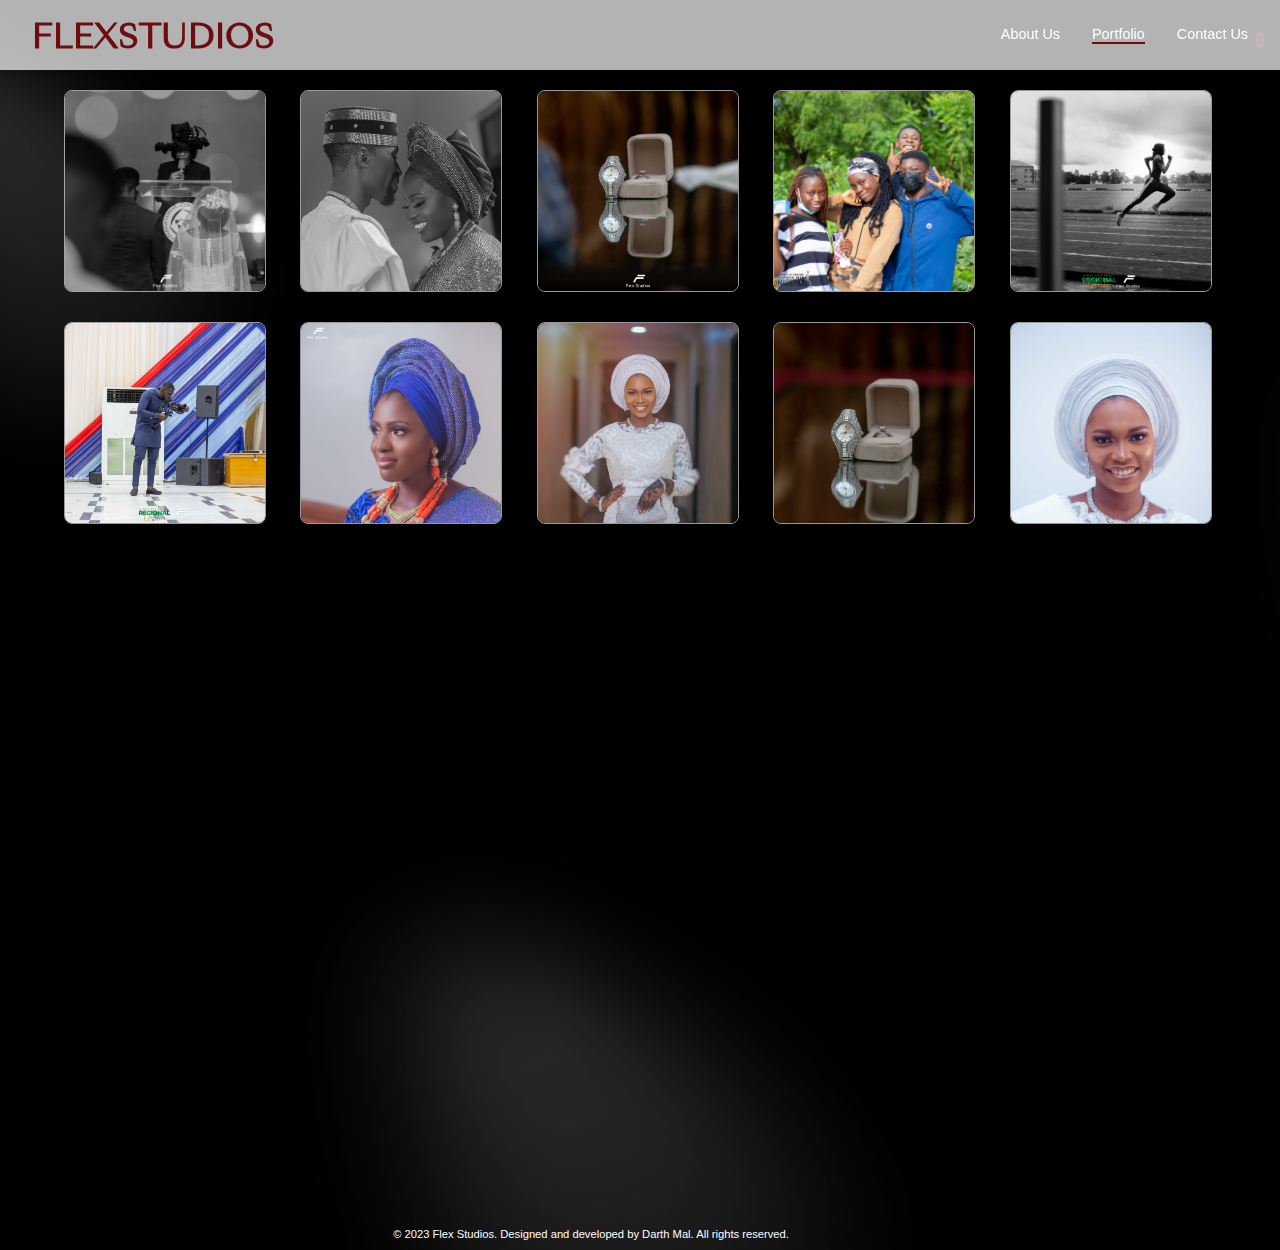
<file: sports.html>
<!DOCTYPE html>
<html lang="en">
<head>
    <meta charset="UTF-8">
    <meta http-equiv="X-UA-Compatible" content="IE=edge">
    <meta name="viewport" content="width=device-width, initial-scale=1.0">
    <title>Flex-Studios Portfolio</title>
    <link rel="stylesheet" href="style.css">
    <link rel="stylesheet" href="portfolio.css">
    <link rel="stylesheet" href="about.css">
    <script defer src="script.js"></script>
    <script defer src="aboutPage.js"></script>
    <script defer src="portfolio.js"></script>
</head>
<body>
    
    <header>
        <div class="logoTextDiv">
           <a class = 'logoText'
           href="index.html">FLEXSTUDIOS</a>
        </div>
 
        <button class="hamburgerToggle">
            <svg class="hambutton" xmlns="http://www.w3.org/2000/svg" viewBox="0 0 24 24" fill="none" stroke="currentColor" stroke-width="2" stroke-linecap="round" stroke-linejoin="round" width="1rem" height="1rem">
                <path d="M3 12h18M3 6h18M3 18h18"></path>
              </svg>
                    </button>
 
        <nav class="mainNavList" data-visible="false"  aria-expanded="false">
             <ul>
                 <li>
                     <a href="about.html">About Us</a>
                     <div class="line"></div>
                 </li>
                 <li>
                    <div class="dropdown">
                        <div class="select">
                            <div class="selected">Portfolio</div>
                            <div class="portraitLine"></div>
                        </div>

                        <ul class="menu">
                            <li class="activeList listItem">
                                <a href="portraits.html">Portraits</a>
                                <div class="liLine"></div>
                            </li>
                            <li class="forLine"></li>
                            <li class="listItem">
                                <a href="weddings.html">Weddings</a>
                                <div class="liLine"></div>
                            </li>                                
                            </li>
                            <li class="forLine"></li>
                            <li class="listItem">
                                <a href="internationalConferences.html">International Conferences</a>
                                <div class="liLine"></div>
                            </li>
                            <li class="forLine"></li>
                            <li class="listItem" >
                                <a href="sports.html">Sports</a>
                                <div class="portraitLine"></div>
                            </li>
                            <li class="forLine"></li>
                            <li class="listItem" >
                                <a href="Dinner-Cocktail-Parties.html">Dinner/Cocktail/Parties</a>
                                <div class="liLine"></div>
                            </li>
                        </ul>
                        

                    </div>
                    

                </li>
                 <li> 
                     <a href="contact-us.html">Contact Us</a>
                     <div class="line"></div>
 
                 </li>                    
             </ul>
         </nav>
     </header>

    <section class="portfolioSection">
        <img class="gradient1" src="Resources/section-decoration.png" alt="">
        <img class="gradient2" src="Resources/section-decoration.png" alt="">
        <img class="gradient3" src="Resources/section-decoration.png" alt="">
        <footer class="footer">
            &copy; 2023 Flex Studios. Designed and developed by Darth Mal. All rights reserved.
          </footer>
    </section>

    <div class="imageBigDiv">
        <div class="imaged" >
            <img class="cards" src="Resources/Portraits-Card/1.jpg" alt="">
            <img class="cards" src="Resources/Portraits-Card/2.jpg" alt="">
            <img class="cards" src="Resources/Portraits-Card/3.jpg" alt="">
            <img class="cards" src="Resources/Portraits-Card/4.jpg" alt="">
            <img class="cards" src="Resources/Portraits-Card/5.jpg" alt="">
            <img class="cards" src="Resources/Portraits-Card/6.jpg" alt="">
            <img class="cards" src="Resources/Portraits-Card/8.jpg" alt="">
            <img class="cards" src="Resources/Portraits-Card/9.jpg" alt="">
            <img class="cards" src="Resources/Portraits-Card/SHAD-10.jpg" alt="">
            <img class="cards" src="Resources/Portraits-Card/SHAD-70.jpg" alt="">

        </div>
    </div>
    
    <div class="modalBigDiv "  data-visible="false">
        <div class="modalDiv ">
           
                <img class="modalCloseIcon" src="Resources/close.png" alt="">
    
        </div>
    </div>

    <div class="scrollbar"></div>
 

</body>
</html>
</file>
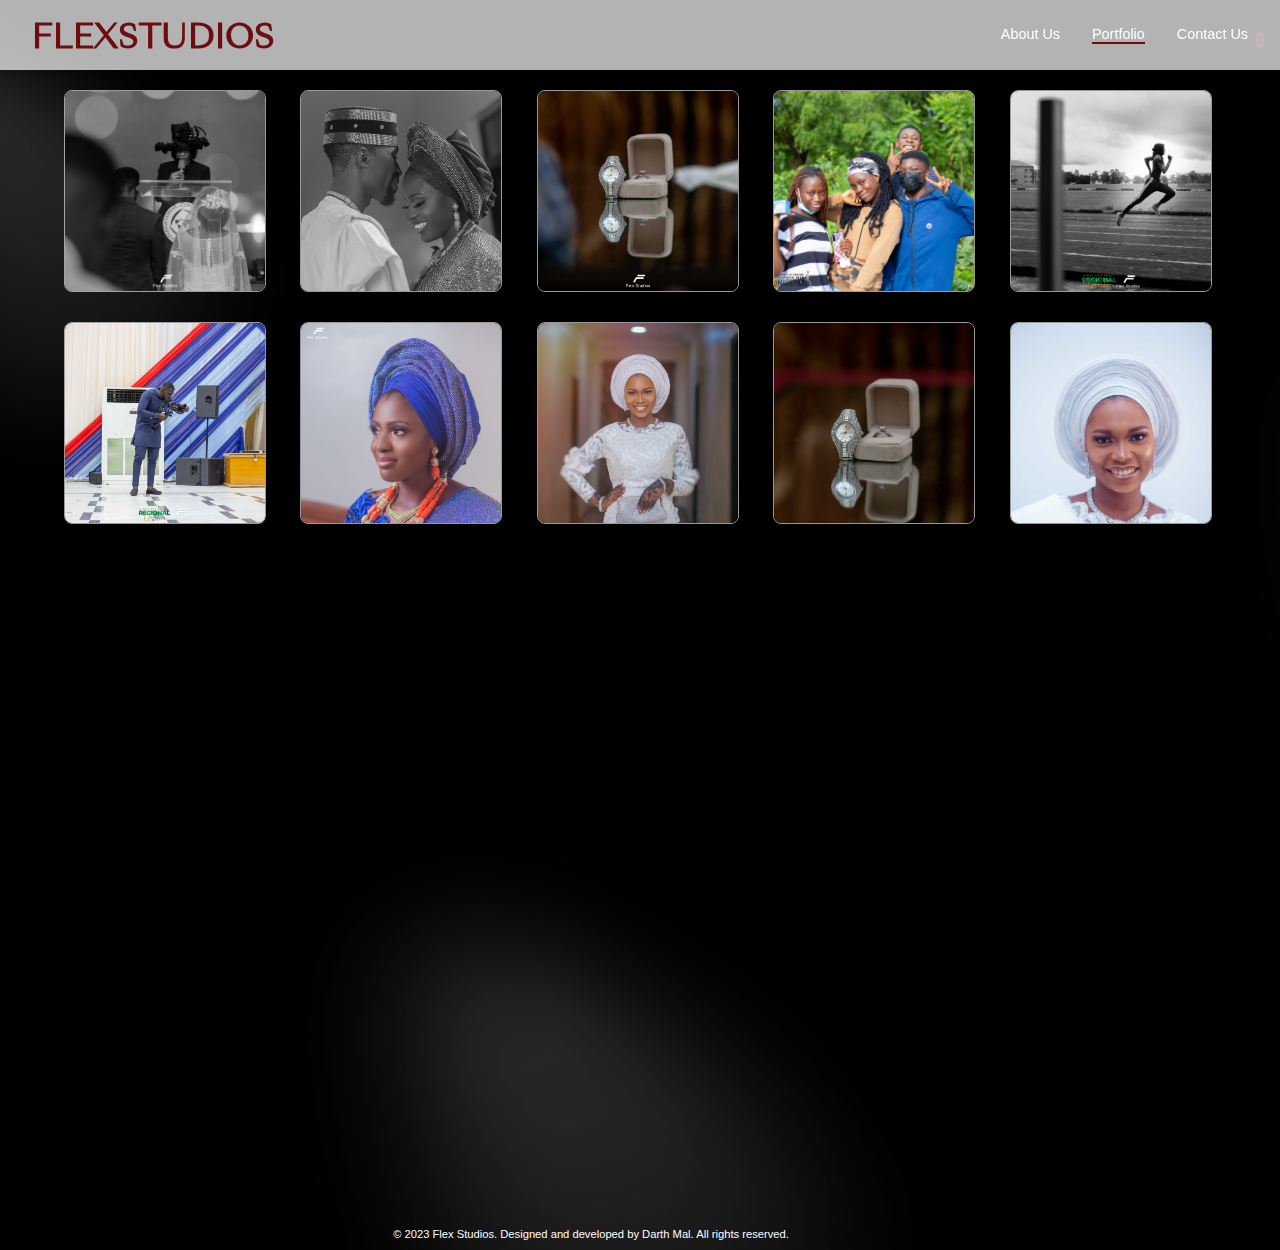
<file: weddings.html>
<!DOCTYPE html>
<html lang="en">
<head>
    <meta charset="UTF-8">
    <meta http-equiv="X-UA-Compatible" content="IE=edge">
    <meta name="viewport" content="width=device-width, initial-scale=1.0">
    <title>Flex-Studios Portfolio</title>
    <link rel="stylesheet" href="style.css">
    <link rel="stylesheet" href="portfolio.css">
    <link rel="stylesheet" href="about.css">
    <script defer src="script.js"></script>
    <script defer src="aboutPage.js"></script>
    <script defer src="portfolio.js"></script>
</head>
<body>
    
    <header>
        <div class="logoTextDiv">
           <a class = 'logoText'
           href="index.html">FLEXSTUDIOS</a>
        </div>
 
        <button class="hamburgerToggle">
            <svg class="hambutton" xmlns="http://www.w3.org/2000/svg" viewBox="0 0 24 24" fill="none" stroke="currentColor" stroke-width="2" stroke-linecap="round" stroke-linejoin="round" width="1rem" height="1rem">
                <path d="M3 12h18M3 6h18M3 18h18"></path>
              </svg>
        </button>
 
        <nav class="mainNavList" data-visible="false"  aria-expanded="false">
             <ul>
                 <li>
                     <a href="about.html">About Us</a>
                     <div class="line"></div>
                 </li>
                 <li>
                    <div class="dropdown">
                        <div class="select">
                            <div class="selected">Portfolio</div>
                            <div class="portraitLine"></div>
                        </div>

                        <ul class="menu">
                            <li class="activeList listItem">
                                <a href="portraits.html">Portraits</a>
                                <div class="liLine"></div>
                            </li>
                            <li class="forLine"></li>
                            <li class="listItem">
                                <a href="weddings.html">Weddings</a>
                                <div class="portraitLine"></div>
                            </li>                                
                            </li>
                            <li class="forLine"></li>
                            <li class="listItem">
                                <a href="internationalConferences.html">International Conferences</a>
                                <div class="liLine"></div>
                            </li>
                            <li class="forLine"></li>
                            <li class="listItem" >
                                <a href="sports.html">Sports</a>
                                <div class="liLine"></div>
                            </li>
                            <li class="forLine"></li>
                            <li class="listItem" >
                                <a href="Dinner-Cocktail-Parties.html">Dinner/Cocktail/Parties</a>
                                <div class="liLine"></div>
                            </li>
                        </ul>
                        

                    </div>
                    

                </li>
                 <li> 
                     <a href="contact-us.html">Contact Us</a>
                     <div class="line"></div>
 
                 </li>                    
             </ul>
         </nav>
     </header>

    <section class="portfolioSection">
        <img class="gradient1" src="Resources/section-decoration.png" alt="">
        <img class="gradient2" src="Resources/section-decoration.png" alt="">
        <img class="gradient3" src="Resources/section-decoration.png" alt="">

        <footer class="footer">
            &copy; 2023 Flex Studios. Designed and developed by Darth Mal. All rights reserved.
          </footer>
    </section>

    <div class="imageBigDiv">
        <div class="imaged" >
            <img class="cards" src="Resources/Portraits-Card/1.jpg" alt="">
            <img class="cards" src="Resources/Portraits-Card/2.jpg" alt="">
            <img class="cards" src="Resources/Portraits-Card/3.jpg" alt="">
            <img class="cards" src="Resources/Portraits-Card/4.jpg" alt="">
            <img class="cards" src="Resources/Portraits-Card/5.jpg" alt="">
            <img class="cards" src="Resources/Portraits-Card/6.jpg" alt="">
            <img class="cards" src="Resources/Portraits-Card/8.jpg" alt="">
            <img class="cards" src="Resources/Portraits-Card/9.jpg" alt="">
            <img class="cards" src="Resources/Portraits-Card/SHAD-10.jpg" alt="">
            <img class="cards" src="Resources/Portraits-Card/SHAD-70.jpg" alt="">

        </div>
    </div>
    
    <div class="modalBigDiv "  data-visible="false">
        <div class="modalDiv ">
           
                <img class="modalCloseIcon" src="Resources/close.png" alt="">
    
        </div>
    </div>

    <div class="scrollbar"></div>
 

</body>
</html>
</file>
<file: style.css>
body{
    padding: 0;
    margin: 0;
    font-family: 'Inter', sans-serif;
    font-weight: 300;                                              
                                                 
}



@font-face {
    font-family: 'sangbleu_sunriseregular';
    src: url('sangbleu_sunrise-webfont.woff2') format('woff2'),
         url('sangbleu_sunrise-webfont.woff') format('woff');
    font-weight: normal;
    font-style: normal;

}

header{
    position: fixed;
    display: flex;
    justify-content: space-between;
    height: 70px;
    border: 2px;
    border-color: black;
    border-style: none;
    /* justify-content: center; */
    align-items: center;
    right: 0;
    left: 0;
    top: 0;
    z-index: 8888;
    box-shadow: 1px 2px 6px rgba(0, 0, 0, 0.1);
    background: rgba(255, 255, 255, 0.7);
    

   
}

.logoTextDiv{
    margin-inline-start: 2rem;
    display: flex;
    justify-content: center;
    align-items: center;

}

.logoText{
    font-family: 'sangbleu_sunriseregular';
    font-weight: 600;
    color: #6d0d10 ;
    font-size: 2rem;
    transition: 0.3s ease;
    transform: translateY(5px);

    
}

ul{
    display: flex;
    list-style: none;
    gap: 2rem;
    /* background-color: red; */
   
}

a{
    position: relative;
    text-decoration: none;
    color: rgb(255, 255, 255);  
    white-space: nowrap;  
}

.line{
    content: "";
    height: 1.7px;
    width: 0%;
    background-color:  #6d0d10  ;
    transition: 0.3s ease;

}

.dropdown{
    /* width: 5em; */
    position: relative; 
    /* margin: .5em; */
    color: white;
    white-space: nowrap;
}


.select{
    margin-bottom: 0px;
    /* display: flex; */
    cursor: pointer;
}

.listItem{
    padding: 10px 0;
}

.menu{
    list-style: none;
    padding: 1em 1em;
    display: flex;
    flex-direction: column;
    position: absolute;
    /* inset: 0 0 0 50%; */
    /* margin-inline-end: 0; */
    box-shadow: 1px 2px 6px rgba(0, 0, 0, 0.1);
    background: rgba(68, 68, 68, 0.5);
    backdrop-filter: blur(2px);
    /* padding: min(60vh, 1rem) 1rem; */
    transform: translate(-35%, 12.5%);
    transition: transform 350ms ease-in;
    align-items: center;
    justify-content: center;
    opacity: 0;
    display: none;
    transition: 0.3s ease-in; 
    font-size: 0.8rem; 
   
}

.liLine{
    
    height: 1.2px;
    width: 0px;
    background-color:#6d0d10;
    transition: 0.3s ease;

}

.menu li a:hover ~ .liLine,
.selected:hover ~ .liLine {
    width: 70%;   
}

.forLine{
    height: 0.5px;
    background-color: white;
    display: flex;    
    width: 90%;
}

.activeList:active ~ .line{
    width: 0% ;
}

.menu-open{
    display: block;
    opacity: 1;
}

.mainNavList ul li a:hover ~ .line{
    width: 100%;
}

.hamburgerToggle{
    display: none;
    position: absolute;
    right: 2rem;
    top: 2rem;
    background-size: 80%;
    background-repeat: no-repeat;
    background-position: center;
    height: 1rem;
    width: 1rem;
    z-index: 9999;
    background-color: transparent;
    border: none;    
 
    
} 

.mainNavList{
    display: flex;
    font-size: 0.9rem;  
    /* margin-left: 400px;  */
    margin-inline-end: 2rem;
}

@media screen and (max-width: 40em) {
    
    .menu{
        /* width: 5em; */
        transform: translateX(-10%);
        position: relative; 
        margin: 0em 0em 0em 0em; 
        color: white;
        white-space: nowrap;
    }
    

    header {
        flex-shrink: none;
        /* backdrop-filter: blur(0.1rem); */
    }

    .logoText{
        font-size: 1.7rem;
        color: #6d0d10 ;
        font-family: 'sangbleu_sunriseregular' ;
    }

    .mainNavList {
        position: fixed;
        z-index: 6666;
        inset: 0 0 0 50%;
        margin-inline-end: 0;
        background-color: hsl(0, 0%, 0%, 0.8);
        backdrop-filter: blur(0.1rem); 
        padding: min(60vh, 3rem) 1px;
        transform: translateX(100%);
        transition: transform 350ms cubic-bezier(0.39, 0.575, 0.565, 1);
       
    }

    .mainNavList > ul > li > a{
        color: white;
    }

    .mainNavList[data-visible = 'true']{
        transform: translateX(0%);
    }


    .logoText{
        color:#6d0d10;
       font-family:  'sangbleu_sunriseregular';
    }

    ul{
        flex-direction: column;
    }

    .hamburgerToggle{
        display: block;
        align-items: center;
        justify-content: center;
        position: absolute;
        right: 2rem;
        top: 2rem;
        /* background-image: url("data:image/svg+xml,%3Csvg xmlns='http://www.w3.org/2000/svg' viewBox='0 0 15 24' fill='none' stroke='currentColor' stroke-width='2' stroke-linecap='round' stroke-linejoin='round' width='1.5rem' height='1.5rem'%3E%3Cpath d='M3 12h18M3 6h18M3 18h18'/%3E%3C/svg%3E");
        width: 1.5rem;
        height: 1.5rem; */
        background-color: transparent;
        z-index: 9999;
        color: #6d0d10;
        border: none;       
        transition: 0.3 ease;   
        transform: translateY(-5px);     
    }


  .hamburgerToggle [aria-expanded="true"] {
        background-image: url("data:image/svg+xml,%3Csvg xmlns='http://www.w3.org/2000/svg' viewBox='0 0 15 24' fill='none' stroke='currentColor' stroke-width='2' stroke-linecap='round' stroke-linejoin='round' width='1.5rem' height='1.5rem'%3E%3Cpath d='M3 12h18M3 6h18M3 18h18'/%3E%3C/svg%3E");
        transition: 0.3 ease;
    } 

    .line{
        content: "";
        height: 1.7px;
        width: 0%;
        background-color: #6d0d10 ;
        transition: 0.3s ease;
    
    }
    
    .mainNavList ul li a:hover ~ .line{
        width: 100%;
    }
        
    }

    /* SECTION ELEMENTS */

    section{
        display: flex;
        position: relative;
        height: 100vh;
        min-height: 90vh;
        width: 100%;
       background: rgba(0, 0, 0, 0.3);
       
    }

    section::before{
        content: '';
        position: absolute;
        z-index: 444;
        height: 100%;
        width: 100%;
        background-color:  rgba(0, 0, 0, 0.4);
    }

    .description{
        /* display: flex; */
        position: absolute;
        z-index: 777;
       bottom: 10%;
       left: 10%;
       color: white;
       /* width: 100%;
       height: 100%; */
       opacity: 0;
    }

    .activeDesc {
        opacity: 1;
    }

    h2{
        font-size: 3rem;
        margin-bottom: 1px;
        width: 90%;
        line-height: 44px;
        color: white;
        font-family: 'sangbleu_sunriseregular';
        font-weight: 100;
        line-height: 47px;
        font-size: 55px;
    }

    
    .h2Line{
        width: 100%;
        height: 0.5px;
        margin-top: 9px;
        width: 40%;
        background-color: white;
    }

    p {
        font-size: 0.9rem;
        width: 80%;
        margin-top: 8px;
        color: white;

    }

   .navBtns{
        position: absolute;
        display: flex;
        flex-direction: row;
        bottom: 6%;
        left: 10%;
        
       
    }

 .navBtn{
    height: 7px;
    width: 7px;
    border-radius: 50%;
    transition: 0.3s ease;
    z-index: 8888;
    background-color: white;
    opacity: 0.8;
    transition: 0.2s ease-in-out;
  }

 .navBtn:not(:last-child){
    margin-right: 10px;
  }

 .navBtn:hover{
    transform: scale(1.5);
  }

  .activeBtn{
    outline: 1px solid white;
    outline-offset: 2px ;

  }

  /* Background Image */
  .imageSlide{
    position: absolute;
    z-index: 000;
    top: 0;
    left: 0;
    width: 100%;
    height: 100%;
    object-fit: cover;
    object-position: center;
    transition: 1s ease-in-out ;
    opacity: 0;
  }

 .active {
   opacity: 1;
   }
</file>
<file: about.css>
body{
    overflow: hidden;
}

/* Hide scrollbar for webkit-based browsers (Chrome, Safari) */
::-webkit-scrollbar {
    width: 0;
    height: 0;
    background-color: transparent;
  }
  
  /* Hide scrollbar for Firefox */
  html {
    scrollbar-width: none;
  }
  

.scrollbar{
    background-color: white;
    height: 16px;
    width: 0.5rem;
    border-radius: 10px;
    position: fixed;
    top: 2rem;
    right: 1rem;
    z-index: 7777;
    background-color: #6d0d10;
    opacity: 0.6;
}

section::before{
    content: '';
    position: absolute;
    z-index: 444;
    height: 100%;
    width: 100%;
    background-color:  rgba(0, 0, 0, 0.3);
}



.aboutLine{
    height: 1.7px;
    width: 100%;
    background-color: #6d0d10;
}

.aboutMainPicGradient{
    width: 100%;
    height: 200px;
    background: linear-gradient(transparent 20%, rgb(0, 0, 0) 90%);
    position: absolute;
    bottom: 0;
    z-index: 000;
    transform: translateY(2px);
    
}

.aboutMainPicDiv{
    position: relative;
    height: 100vh;
    width: 100vw;
    overflow-x: visible;
}

.aboutMainPic{
    
    background-image: url(Resources/6.jpg);
   position: relative;
    z-index: -111;
    top: 0;
    left: 0;
    width: 100%;
    height: 100vh;
    background-size: 290%;
    background-attachment: fixed;
    background-position: 50% 36%;
    background-repeat: no-repeat;
}





.aboutMainPicTextDivCentering{
    bottom: 0;
    position: fixed;
    display: flex;
    gap: 20px;
    justify-content: center;
    align-items: center;
    width: 100vw;
    z-index: 666;
    transform: translateY(-40px);
}

.aboutMainPicTextDiv{
    display: flex;
    flex-direction: column;
    text-align: center;
    justify-content: center;
    align-items: center;
  
}

.clients{
    /* margin: 0; */
    letter-spacing: 1px;
    font-size: .8rem;
    font-weight: 200;
    transform: translateY(-70%);
    width: 100%;
    display: flex;
    justify-content: center;
    align-items: center;
}

.divider {
    width: 0.5px;
    height: 30px;
    background-color: white;
    display: flex;
    top: 50%;
    transform: translateY(50%);
}

.smiles-created{
    white-space: nowrap;
    position: relative;
    letter-spacing: 1px;
    transform: translateX(5px);
    font-weight: 200;
    transform: translateY(-70%);
    font-size: .8rem;
    width: 100%;
    display: flex;
    justify-content: center;
    align-items: center;


}

@media screen and (max-width: 40em) {

    .aboutLine{
        height: 1.7px;
        width: 58%;
        background-color: #6d0d10;
    }  

}


/* DETAILS GRADIENT */

.allDetailsDiv{

    display: flex;
    position: relative;
    height: 1400px;

}

.allDetailsDiv::before{
    content: none;
    /* background-color:  rgba(0, 0, 0, 0); */
}

.gradientDiv {
    position: relative;
    z-index: 1111;
    width: 100%;
    background-color: rgb(0, 0, 0);
    overflow-x: hidden;
    overflow-y: hidden;
    background-image: url(Resources/Noise.png);
       
}


.gradient1{
    width: 600px;
    height: 600px;
    transform: translateX(-40%) translateY(-10%);
    opacity: 0.4;
}

.gradient2{
    position: absolute;
    width: 800px;
    height: 800px;
    left: 0;
    transform: translateX(150%) translateY(30%);
    opacity: 0.4;
}

.gradient3{
    /* position: absolute; */
    width: 800px;
    height: 800px;
    transform: translateX(-40%) translateY(100%);
    opacity: 0.4;
}

.aboutTeamIntroCentering{
    /* display: flex;  */
    position: absolute;
    /* justify-content: center; */
    /* align-items: center; */
  
    width: 100%;
}

.aboutTeamIntro{
    z-index: 2222;
    display: flex;
    flex-direction: row;
    justify-content: space-between;
    position: relative;
    padding: 18px;
    height: 400px;
    width: 90%;
    /* border: 2px white solid; */
    align-items: center;
    top: 50%;
    left: 0;
    right: 0;
    margin: auto;
    transform: translateY(0%);
}

.aboutTeamIntroImgDiv{


    width: 40%;
    height: 80%;
    margin-left: 20px;
    /* aspect-ratio: 1/1; */
    /* position: absolute; */
   
   
}

.aboutTeamIntroImgDiv img {
    border-radius: 20px;
    object-fit: cover;
    object-position: center 10%;
    width: 100%;
    height: 100%;
}

.aboutTeamIntrop {

    padding-left: 40px;
    /* padding-right: 40px; */
    margin: 0;
    width: 90%;
    margin-top: 5px;
    font-weight: 200;



}

.h2Line {
    margin-left: 40px;
    width: 50%;
}

.aboutTeamIntroText {
    width: 80%;
}

.aboutTeamIntroText h3 {
    padding-left: 40px;
    padding-right: 20px;
    margin-top: 0;
    width: 90%;
    color: white;
    font-size: 2.5rem;
    margin-bottom: 5px;
    font-family: 'sangbleu_sunriseregular';
    font-weight: 100;
}


@media screen and (max-width: 40em) {

    .gradient3{
        position: absolute;
        bottom: 0;
        transform: translateY(200px);
    }

    .aboutTeamIntro{
        flex-direction: column;
    }

    .aboutTeamIntroImgDiv{


        width: 80%;
        height: 80%;
        margin-bottom: 10px;
        margin-left: 0;
       
       
    }

    .aboutTeamIntroText h3 {
        padding: 0;
        text-align: center;
        width: 100%;
    }

    .aboutTeamIntrop {
        padding: 0;
        text-align: center;
        width: 100%;

    }

    .aboutTeamIntroText{

        display: flex;
        flex-direction: column;
        align-items: center;
        justify-content: center;
    }

    .h2Line {
        margin-left: 0;
        margin-bottom: 5px;
        width: 50%;
    }
}

/* OUR CORE VALUES */
.ourCoreValuesCentering{
    position: absolute;
    display: flex;
    align-content: center;
    align-items: center;
    width: 100%;
}

.ourCoreValuesDiv{
    z-index: 2222;
    display: flex;
    flex-direction: column;
    /* position: relative; */
    padding: 20px;
    height: 400px;
    width: 100%;
    /* border: 2px white solid; */
    align-items: center;
    justify-content: center;
    /* left: 0;
    right: 0; */
    margin: auto;
    transform: translateY(100%); 
    transition: 0.3s ease;

}

.ourCoreValuesDiv h3 {
    padding-left: 20px;
    padding-right: 20px;
    margin-top: 0;
    color: white;
    font-size: 2.5rem;
    margin-bottom: 5px;
    font-family: 'sangbleu_sunriseregular' ;
    font-weight: 100;
}

.valuesLine{

    background-color: white;
    /* position: fixed;  */
    margin-left: 0;

}

.ourCoreValuesSquares{
    display: flex;
    flex-direction: row;
    gap: 40px;
    margin-top: 40px;
    width: fit-content;
    transition: 0.3s ease-in-out;
}

.square{
    position: relative;
    height: 200px;
   width: 200px;
    /* From https://css.glass */
    /* From https://css.glass */
    background: rgba(55, 55, 55, 0.3);
    border-radius: 16px;
    box-shadow: 0 4px 30px rgba(0, 0, 0, 0.1);
    backdrop-filter: blur(1.2px);
    -webkit-backdrop-filter: blur(1.2px);
    border: 1px solid rgba(255, 255, 255, 1);
    overflow: hidden;
    transition: 0.6s ease-in-out;

}

.square-blur {

    width: 200px;
    transform: translateY(20%);
    opacity: 0.3;
    position: fixed;
}

@media screen and (max-width: 45.625em) {


    .ourCoreValuesSquares{
        display: flex;
        flex-direction: column;
    
    }

    .ourCoreValuesDiv{
        transform: translateY(160%);
        transition: 0.3s ease;

    }


    .square{
        height: 250px;
       width: 250px;
    }

    .valuesLine{

        height: 5px;
        width: 50px;
    
    }
}

@media screen and (max-width: 43em) {

    .ourCoreValuesDiv{
        transform: translateY(180%);
        transition: 0.3s ease;
    }

}

@media screen and (max-width: 38.75em) {

    .ourCoreValuesDiv{
        transform: translateY(230%);
        transition: 0.3s ease;
    }

    .ourCoreValuesDiv h3 { 

        text-align: center;
    }

}

.valueIconsDiv{
    width: 100%;
    height: 100%;
    display: flex;
    flex-direction: column;
    justify-content: center;
    align-items: center;
    color: white;
    transition: 0.3s ease-in-out;
}

.valueIconsDiv h4 {
    margin: 5px 0;
    font-size: 1.2rem;
    font-family: 'sangbleu_sunriseregular';
    font-weight: 100;
}

.valueIcons{
    /* position: absolute; */
    height: 80px;
    /* transform: translateX(-100px); */
}

.valueIconsDivp{
    position: absolute;
    transform: translateY(300%);
    text-align: center;
    width: 90%;
}

.square:hover  .valueIconsDivp {
    transform: translateY(0%);
    transition: 0.6s ease-in-out;

}

.square:hover .valueIcons,
.square:hover h4{ 
    opacity: 0;
}


/* OUR SKILLS */
.ourSkillsCentering{
    transform: translateY(100%);
    position: absolute;
    display: flex;
    align-content: center;
    align-items: center;
    width: 100%;
    z-index: 2221;
}

.ourSkillsDiv{
    z-index: 2222;
    display: flex;
    flex-direction: column;
    /* position: relative; */
    padding: 20px;
    height: 400px;
    width: 100%;
    /* border: 2px white solid; */
    align-items: center;
    justify-content: center;
    /* left: 0;
    right: 0; */
    margin: auto;
    transform: translateY(100%); 
    transition: 0.3s ease;

}

.ourSkillsDiv h3 {
    padding-left: 20px;
    padding-right: 20px;
    margin-top: 0;
    color: white;
    font-size: 2.5rem;
    margin-bottom: 5px;
    font-family: 'sangbleu_sunriseregular';
    font-weight: 100;
}

.skillsLine{

    background-color: white;
    /* position: fixed;  */
    margin-left: 0;

}

.ourSkillsSquares{
    display: flex;
    flex-direction: row;
    gap: 40px;
    margin-top: 40px;
    width: fit-content;
    transition: 0.3s ease-in-out;
}

.skillsSquare{
    position: relative;
    height: 200px;
   width: 200px;
    /* From https://css.glass */
    /* From https://css.glass */
    background: rgba(55, 55, 55, 0.3);
    border-radius: 16px;
    box-shadow: 0 4px 30px rgba(0, 0, 0, 0.1);
    backdrop-filter: blur(1.2px);
    -webkit-backdrop-filter: blur(1.2px);
    border: 1px solid rgba(255, 255, 255, 1);
    overflow: hidden;
    transition: 0.6s ease-in-out;

}

.square-blur {

    width: 200px;
    transform: translateY(20%);
    opacity: 0.3;
    position: fixed;
}

@media screen and (max-width: 45.625em) {

    .allDetailsDiv{
    
            display: flex;
            position: relative;
            height: 2500px;
        
    }

    .ourSkillsSquares{
        display: flex;
        flex-direction: column;
    
    }

    .ourSkillsDiv{
        transform: translateY(305%);
        transition: 0.3s ease;

    }


    .skillsSquare{
        height: 240px;
       width: 240px;
    }

 
}

@media screen and (max-width: 43em) {

    .ourSkillsDiv{
        transform: translateY(355%);
        transition: 0.3s ease;

    }

    .allDetailsDiv{
    
        display: flex;
        position: relative;
        height: 2900px;
    
}


}

@media screen and (max-width: 38.75em) {

    .ourSkillsDiv{
        transform: translateY(375%);
        transition: 0.3s ease;

    }


    .ourSkillsDiv h3 { 

        text-align: center;
    }

}

.skillsIconsDiv{
    width: 100%;
    height: 100%;
    display: flex;
    flex-direction: column;
    justify-content: center;
    align-items: center;
    color: white;
    transition: 0.3s ease-in-out;
}

.skillsIconsDiv h4 {
    margin: 5px 0;
    font-size: 1.2rem;
    font-family: 'sangbleu_sunriseregular';
    font-weight: 100;
}

.skillsIcons{
    /* position: absolute; */
    height: 80px;
    /* transform: translateX(-100px); */
}

.fade-in {
    opacity: 0;
    transition: opacity 300ms ease-in
}

.fade-in.appear{
    opacity: 1;
}

.from-left {
    transform: translateX(-50%);
}

.from-right {
    transform: translateX(50%);
}

.from-left,
.from-right{
    transition: opacity 250ms ease-in, transform 300ms ease-in;
    opacity: 0;
}

.from-left.appear,
.from-right.appear{
    transform: translateX(0%);
    opacity: 1;
}

.square-1{
    transition: transform 400ms;
}

.square-2{
    transition: transform 800ms;
}

.square-3{
    transition: transform 1000ms;
}

.circleSlider{
    border-radius: 50%;
    height: 50px;
    width: 50px;
    /* background: conic-gradient(
    white 0deg,
    white 180deg,
    white 180deg,
    black 324deg,
    black 360deg
  ); */
  position: relative;
  display: flex;
  align-items: center;
  justify-content: center;
  transition: opacity 1000ms;
}

.circleSlider::before{
    content: '';
    position: absolute;
    border-radius: 50%;
    height: 45px;
    width: 45px;
    background: black;

    background: rgba(10, 10, 10, 0.9);
    /* box-shadow: 0 4px 30px rgba(0, 0, 0, 0.1); */
    backdrop-filter: blur(1.2px);
    -webkit-backdrop-filter: blur(1.2px);
   
}

.circleSlider h6{
    position: absolute;
    font-weight: 400;
    font-size: 1rem;
}


.circleSlider1{
    
    opacity: 0;
    background: conic-gradient(
      
        #ffffff 0deg,
        #000000 0deg
  );
  
}

.circleSlider2{
    opacity: 0;
    background: conic-gradient(
        #ffffff 0deg,
        #000000 0deg
  );
  
}

.circleSlider3{
    opacity: 0;
    background: conic-gradient(
    
    #ffffff 0deg,
    #000000 0deg
        
  );
  
}

.circleSlider1.appear{
    
    opacity: 1;
    background: conic-gradient(
        
        #ffffff 356.4deg,
        #000000 0deg
  );
  
}

.circleSlider2.appear{

    opacity: 1;
    
    background: conic-gradient(
        #ffffff 324deg,
        #000000 0deg
  );
  
}

.circleSlider3.appear{

    opacity: 1;
    
    background: conic-gradient(
    
    #ffffff 306deg,
    #000000 0deg
        
  );
  
}


.footer{
    width: 90vw;
    margin: 0 15px;
    position: absolute;
    z-index: 7777;
    bottom: 10px;
    object-position: center;
    align-items: center;
    text-align: center;
    font-size: 0.7rem;
    color: white;

   
}



@media (max-width: 28.75em) {
    .footer{
        width: 90vw;
        margin: 0 15px;
        position: absolute;
        z-index: 7777;
        bottom: 10px;
        display: flex;
        object-position: center;
        align-items: center;
        text-align: center;
        font-size: 0.7rem;
        color: white;
    
       
    }
  }
</file>
<file: portfolio.css>
body{
    overflow: hidden;
}

/* Hide scrollbar for webkit-based browsers (Chrome, Safari) */
/* ::-webkit-scrollbar {
    width: 0;
    height: 0;
    background-color: transparent;
  } */
  
  /* Hide scrollbar for Firefox */
  /* html {
    scrollbar-width: none;
  }
  

.scrollbar{
    background-color: white;
    height: 30px;
    width: 0.7rem;
    border-radius: 10px;
    position: fixed;
    top: 2rem;
    right: 1rem;
    z-index: 7777;
    opacity: 0.6;
} */

section::before{
    content: '';
    position: absolute;
    z-index: 444;
    height: 100%;
    width: 100%;
    background-color:  rgba(0, 0, 0, 0.3);
}



.portraitLine{
    height: 1.7px;
    width: 100%;
    background-color: #6d0d10;
}


@media screen and (max-width: 40em) {

    .portraitLine{
        height: 1.7px;
        width: 75%;
        background-color: #6d0d10;
    }  

}


/* DETAILS GRADIENT */

.portfolioSection{
    display: flex;
    position: relative;
    /* height: 1500px; */
}

.portfolioSection {
    position: relative;
    z-index: 1111;
    width: 100%;
    background-color: rgb(0, 0, 0);
    overflow-x: hidden;
    overflow-y: hidden;
    background-image: url(Resources/Noise.png);
    height: 1250px;
       
} 


.gradient1{
    width: 600px;
    height: 600px;
    transform: translateX(-40%) translateY(-10%);
    opacity: 0.4;
}

.gradient2{
    width: 800px;
    height: 800px;
    left: 0;
    transform: translateX(150%) translateY(30%);
    opacity: 0.4;
}

.gradient3{
    width: 800px;
    height: 800px;
    transform: translateY(100%);
    opacity: 0.4;
}

.imageBigDiv{
    /* height: 90%; */
    width: 100%;
    position: absolute;
    top: 90px;
    z-index: 7777;
    display: flex;
    align-items: center;
    justify-content: center;
    transition: 0.7s ease-in;
}

.imaged {
  
    /* position: absolute; */
    /* z-index: 8888; */
    height: 90%;
    width: 90%;
    display: grid;
    grid-template-columns: repeat(auto-fit, minmax(200px, 1fr));
    grid-template-rows: repeat(auto-fill, minmax(200px, 1fr));
    grid-gap: 30px;
    /* transform: translate(30%);  */
    /* align-items: center;
    justify-content: center; */
    

}

.cards{
    height: 200px;
    width: 200px;
    border-radius: 8px;
    object-position: top;
    object-fit: cover;
    border: 0.5px solid rgba(255, 255, 255, 0.6);

    
}

@media (max-width: 40em) {
    .imaged {
        display: flex;
        flex-direction: column;
        align-items: center;
        justify-content: center;
        grid-template-columns: repeat(auto-fit, minmax(200px, 1fr));
        grid-template-rows: repeat(auto-fill, minmax(200px, 1fr));    }

        .portfolioSection {
            position: relative;
            z-index: 1111;
            width: 100%;
            background-color: rgb(0, 0, 0);
            overflow-x: hidden;
            overflow-y: hidden;
            background-image: url(Resources/Noise.png);
            height: 2650px;
               
        } 
  }
  
  @media (max-width: 23.5rem) {
    .imaged {
        grid-template-columns: repeat(auto-fit, minmax(200px, 1fr));
        grid-template-rows: repeat(auto-fill, minmax(200px, 1fr));    }

        .portfolioSection {
            position: relative;
            z-index: 1111;
            width: 100%;
            background-color: rgb(0, 0, 0);
            overflow-x: hidden;
            overflow-y: hidden;
            background-image: url(Resources/Noise.png);
            height: 2650px;
               
        } 
        
}


.modalBigDiv{
    width: 100%;
    height: 100%;
    background-color: rgba(0, 0, 0, 0.4);
    backdrop-filter: blur(2px);
    position: fixed;
    top: 0;
    z-index: 8887;
    display: flex;
    justify-content: center;
    align-items: center;
    display: none;
    opacity: 0;
}

.modalDiv{
    height: 70%;
    width: 600px;
    background-color: black;
    /* background-image: url(Resources/Portraits-Card/1.jpg); */
    background-position: top;
    background-size: cover;
    border-radius: 20px;
    position: relative;
  
}

.modalCloseIcon{
    
    position: absolute;
    right: 1rem;
    top: 1rem;
    height: 1rem;
    width: 1rem;
    z-index: 8888;
    background: rgba(0, 0, 0, 0.3);
    padding: 5px;
    border-radius: 20%;
    cursor: pointer;
    
    
}


.modalActive{
    /* display: block; */
    opacity: 1;
    z-index: 8887;
    display: flex;
    justify-content: center;
    align-items: center;
    opacity: 1;
    width: 100%;
    height: 100%;
    overflow: hidden;
    position: fixed;
}


@media (max-width: 40em) {
    .modalBigDiv{
        width: 100%;
        height: 100%;
        background-color: rgba(0, 0, 0, 0.4);
        backdrop-filter: blur(2px);
        position: fixed;
        top: 0;
        z-index: 8887;
        display: flex;
        justify-content: center;
        align-items: center;
        display: none;
        opacity: 0;
    }

    .modalDiv{
        height: 70%;
        width: 600px;
        background-color: black;
        /* background-image: url(Resources/Portraits-Card/1.jpg); */
        background-position: top;
        background-size: cover;
        border-radius: 20px;
        position: relative;
      
    }

    .modalCloseIcon{
    
        position: absolute;
        right: 1rem;
        top: 1rem;
        height: 1rem;
        width: 1rem;
        z-index: 8888;
        background: rgba(0, 0, 0, 0.3);
        padding: 5px;
        border-radius: 20%;
        cursor: pointer;
        
        
    }


    .modalActive{
        /* display: block; */
        opacity: 1;
        z-index: 8887;
        display: flex;
        justify-content: center;
        align-items: center;
        width: 80%;
        height: 100%;
        overflow: hidden;
        position: fixed;
        transform: translateX(12.5%);
    }

  

    
  }


  .footer{
    width: 90vw;
    margin: 0 15px;
    position: absolute;
    z-index: 7777;
    bottom: 10px;
    object-position: center;
    align-items: center;
    text-align: center;
    font-size: 0.7rem;
    color: white;

   
}


@media (max-width: 28.75em) {
    .footer{
        width: 90vw;
        margin: 0 15px;
        position: absolute;
        z-index: 7777;
        bottom: 10px;
        display: flex;
        object-position: center;
        align-items: center;
        text-align: center;
        font-size: 0.7rem;
        color: white;
    
       
    }
  }
</file>
<file: contact-us.css>
body{
    margin: 0;
    padding: 0;
    color: white;
    cursor: default;
    overflow: hidden;
}

.formSection{

    position: absolute;
    top: 50px;
    z-index: 7777;
    display: flex;
    justify-content: center;
    align-items: center;


}

.formSection::before{
    content: '';
    display: none;
}

.backgroundwindow{
    /* background-color: aqua; */
    min-height: 90vh;
    width: 100%;
    display: flex;
    justify-content: center;
    align-items: center;
    position: relative;
 }

 img{
    object-position: center;
    object-fit: cover;
    position: absolute;
    width: 100%;
    height: 100%;
 }



.divblock{
    /* background-color: blue; */
    width: 400px;
    height: 450px;
    min-width: 100px;
    min-height: 150px;
    display: flex;
    align-items: center;
    justify-content: center;  
    position: relative;

}


.h2{
 
    font-size: 35px;
    text-align: center;
}

.inputbox{
    position: relative;
    margin: 30px 0px;
    width: 310px;
    border-bottom: 1px solid;
    height: 30px;
     /* background-color: black; */


}

@media (max-width: 40em) {

    .divblock{
        width: 290px;
    }

    .inputbox{
        width: 180px;
        
    }
    }
   

.inputbox label {
    position: absolute;
    top: 0;
    left: 0px;
    transform: translateY(100%);
    font-size: 12px;
    transition: 0.2s ease;
    opacity: 0.5;
    cursor: pointer;

}

.inputbox input:focus ~ label, 
.inputbox  input:valid ~ label
{
    position: absolute;
    top: 0;
    left: 0px;
    transform: translateY(-50%);
    font-size: 11px;
    opacity: 1;
}

.inputbox input {
    position: absolute;
    background: transparent;
    border: none;
    width: 100%;
    bottom: 0;
    outline: 0;
    padding: 0px 90px 2px 0px;
    color: white;
    font-size: 13px;
    
}

.remember_me,
.password,
.register {
    display: flex;
    justify-content: center;
    align-items: center;
    font-size: 12px;
}

a{
    color: white;

}

button{
    width: 90%;
    height: 30px;
    border-radius: 15px;
    border: none;
    cursor: pointer;
    transition:cubic-bezier(0.55, 0.085, 0.68, 0.53) 0.2s;
    background-color: #6d0d10;
    
}

.submitbutton{
    font-family: 'sangbleu_sunriseregular';
    font-size: 17px;
    color: white;
    
    }

.buttondiv{
    display: flex;
    align-items: center;
    justify-content: center;
    
}

.buttondiv:active{
    width: 95%;
    height: 93.33%;
    display: flex;
    justify-content: center;
    align-items: center;
}

button:hover{
background-color: #ae2e32;;
}

button:active{
width: 95%;
height: 28px;
background-color: #6d0d10;
}

.divblock{
    border: 2px solid rgba(255, 255, 255, 0.5);
    backdrop-filter: blur(5px);
    border-radius: 30px;
    display: flex;
    justify-content: center;
    
}

h2{
    
    font-size: 40px;
}



.portfolioSection{

    display: flex;
    position: relative;
    min-height: 90vh;
    height: 100vh;

}

.portfolioSection::before{

    display: none;

}

.gradient3{

    display: none;
}

.formSection{
    height: 90vh;
}


.footer{
    width: 90vw;
    margin: 0 15px;
    position: absolute;
    z-index: 7777;
    bottom: 10px;
    object-position: center;
    align-items: center;
    text-align: center;
    font-size: 0.7rem;
    color: white;

   
}


@media (max-width: 28.75em) {
    .footer{
        width: 90vw;
        margin: 0 15px;
        position: absolute;
        z-index: 7777;
        bottom: 10px;
        display: flex;
        object-position: center;
        align-items: center;
        text-align: center;
        font-size: 0.7rem;
        color: white;
    
       
    }
  }
</file>
<file: stylesheet.css>
/*! Generated by Font Squirrel (https://www.fontsquirrel.com) on May 11, 2023 */



@font-face {
    font-family: 'sangbleu_sunriseregular';
    src: url('sangbleu_sunrise-webfont.woff2') format('woff2'),
         url('sangbleu_sunrise-webfont.woff') format('woff');
    font-weight: normal;
    font-style: normal;

}
</file>
<file: specimen_files/specimen_stylesheet.css>
@import url('grid_12-825-55-15.css');

/*  
	CSS Reset by Eric Meyer - Released under Public Domain
    http://meyerweb.com/eric/tools/css/reset/
*/
html, body, div, span, applet, object, iframe,
h1, h2, h3, h4, h5, h6, p, blockquote, pre,
a, abbr, acronym, address, big, cite, code,
del, dfn, em, font, img, ins, kbd, q, s, samp,
small, strike, strong, sub, sup, tt, var,
b, u, i, center, dl, dt, dd, ol, ul, li,
fieldset, form, label, legend, table,
caption, tbody, tfoot, thead, tr, th, td {
	margin:         0;
	padding:        0;
	border:         0;
	outline:        0;
	font-size:      100%;
	vertical-align: baseline;
	background:     transparent;
}

body {
	line-height: 1;
}

ol, ul {
	list-style: none;
}

blockquote, q {
	quotes: none;
}

blockquote:before, blockquote:after,
q:before, q:after {
	content: '';
	content: none;
}

:focus {
	outline: 0;
}

ins {
	text-decoration: none;
}

del {
	text-decoration: line-through;
}

table {
	border-collapse: collapse;
	border-spacing:  0;
}


body {
	color:            #000;
	background-color: #dcdcdc;
}

a {
	text-decoration: none;
	color:           #1883ba;
}

h1 {
	font-size:     32px;
	font-weight:   normal;
	font-style:    normal;
	margin-bottom: 18px;
}

h2 {
	font-size: 18px;
}

#container {
	width:  865px;
	margin: 0px auto;
}


#header {
	padding:          20px;
	font-size:        36px;
	background-color: #000;
	color:            #fff;
}

#header span {
	color: #666;
}

#main_content {
	background-color: #fff;
	padding:          60px 20px 20px;
}


#footer p {
	margin:         0;
	padding-top:    10px;
	padding-bottom: 50px;
	color:          #333;
	font:           10px Arial, sans-serif;
}

.tabs {
	width:            100%;
	height:           31px;
	background-color: #444;
}

.tabs li {
	float:            left;
	margin:           0;
	overflow:         hidden;
	background-color: #444;
}

.tabs li a {
	display:         block;
	color:           #fff;
	text-decoration: none;
	font:            bold 11px/11px 'Arial';
	text-transform:  uppercase;
	padding:         10px 15px;
	border-right:    1px solid #fff;
}

.tabs li a:hover {
	background-color: #00b3ff;

}

.tabs li.active a {
	color:            #000;
	background-color: #fff;
}


div.huge {

	font-size:      300px;
	line-height:    1em;
	padding:        0;
	letter-spacing: -.02em;
	overflow:       hidden;
}

div.glyph_range {
	font-size:   72px;
	line-height: 1.1em;
}

.size10 {
	font-size: 10px;
}

.size11 {
	font-size: 11px;
}

.size12 {
	font-size: 12px;
}

.size13 {
	font-size: 13px;
}

.size14 {
	font-size: 14px;
}

.size16 {
	font-size: 16px;
}

.size18 {
	font-size: 18px;
}

.size20 {
	font-size: 20px;
}

.size24 {
	font-size: 24px;
}

.size30 {
	font-size: 30px;
}

.size36 {
	font-size: 36px;
}

.size48 {
	font-size: 48px;
}

.size60 {
	font-size: 60px;
}

.size72 {
	font-size: 72px;
}

.size90 {
	font-size: 90px;
}


.psample_row1 {
	height: 120px;
}

.psample_row1 {
	height: 120px;
}

.psample_row2 {
	height: 160px;
}

.psample_row3 {
	height: 160px;
}

.psample_row4 {
	height: 160px;
}

.psample {
	overflow: hidden;
	position: relative;
}

.psample p {
	line-height: 1.3em;
	display:     block;
	overflow:    hidden;
	margin:      0;
}

.psample span {
	margin-right: .5em;
}

.white_blend {
	width:            100%;
	height:           61px;
	background-image: url([data-uri]);
	position:         absolute;
	bottom:           0;
}

.black_blend {
	width:            100%;
	height:           61px;
	background-image: url([data-uri]);
	position:         absolute;
	bottom:           0;
}

.fullreverse {
	background:    #000 !important;
	color:         #fff !important;
	margin-left:   -20px;
	padding-left:  20px;
	margin-right:  -20px;
	padding-right: 20px;
	padding:       20px;
	margin-bottom: 0;
}


.sample_table td {
	padding-top:    3px;
	padding-bottom: 5px;
	padding-left:   5px;
	vertical-align: middle;
	line-height:    1.2em;
}

.sample_table td:first-child {
	background-color: #eee;
	text-align:       right;
	padding-right:    5px;
	padding-left:     0;
	padding:          5px;
	font:             11px/12px 'Courier New', Courier, mono;
}

code {
	white-space:      pre;
	background-color: #eee;
	display:          block;
	padding:          10px;
	margin-bottom:    18px;
	overflow:         auto;
}


.bottom, .last {
	margin-bottom:  0 !important;
	padding-bottom: 0 !important;
}

.box {
	padding:       18px;
	margin-bottom: 18px;
	background:    #eee;
}

.reverse, .reversed {
	background: #000 !important;
	color:      #fff !important;
	border:     none !important;
}

#bodycomparison {
	position:    relative;
	overflow:    hidden;
	font-size:   72px;
	height:      90px;
	white-space: nowrap;
}

#bodycomparison div {
	font-size:   72px;
	line-height: 90px;
	display:     inline;
	margin:      0 15px 0 0;
	padding:     0;
}

#bodycomparison div span {
	font:     10px Arial;
	position: absolute;
	left:     0;
}

#xheight {
	float:       none;
	position:    absolute;
	color:       #d9f3ff;
	font-size:   72px;
	line-height: 90px;
}

.fontbody {
	position: relative;
}

.arialbody {
	font-family: Arial;
	position:    relative;
}

.verdanabody {
	font-family: Verdana;
	position:    relative;
}

.georgiabody {
	font-family: Georgia;
	position:    relative;
}

/* @group Layout page
 */

#layout h1 {
	font-size:   36px;
	line-height: 42px;
	font-weight: normal;
	font-style:  normal;
}

#layout h2 {
	font-size:   24px;
	line-height: 23px;
	font-weight: normal;
	font-style:  normal;
}

#layout h3 {
	font-size:   22px;
	line-height: 1.4em;
	margin-top:  1em;
	font-weight: normal;
	font-style:  normal;
}


#layout p.byline {
	font-size:     12px;
	margin-top:    18px;
	line-height:   12px;
	margin-bottom: 0;
}

#layout p {
	font-size:     14px;
	line-height:   21px;
	margin-bottom: .5em;
}

#layout p.large {
	font-size:   18px;
	line-height: 26px;
}

#layout .sidebar p {
	font-size:   12px;
	line-height: 1.4em;
}

#layout p.caption {
	font-size:     10px;
	margin-top:    -16px;
	margin-bottom: 18px;
}

/* @end */

/* @group Glyphs */

#glyph_chart div {
	background-color: #d9f3ff;
	color:            black;
	float:            left;
	font-size:        36px;
	height:           1.2em;
	line-height:      1.2em;
	margin-bottom:    1px;
	margin-right:     1px;
	text-align:       center;
	width:            1.2em;
	position:         relative;
	padding:          .6em .2em .2em;
}

#glyph_chart div p {
	position:         absolute;
	left:             0;
	top:              0;
	display:          block;
	text-align:       center;
	font:             bold 9px Arial, sans-serif;
	background-color: #3a768f;
	width:            100%;
	color:            #fff;
	padding:          2px 0;
}


#glyphs h1 {
	font-family: Arial, sans-serif;
}

/* @end */

/* @group Installing */

#installing {
	font: 13px Arial, sans-serif;
}

#installing p,
#glyphs p {
	line-height:   1.2em;
	margin-bottom: 18px;
	font:          13px Arial, sans-serif;
}


#installing h3 {
	font-size:  15px;
	margin-top: 18px;
}

/* @end */

#rendering h1 {
	font-family: Arial, sans-serif;
}

.render_table td {
	font:           11px 'Courier New', Courier, mono;
	vertical-align: middle;
}
</file>
